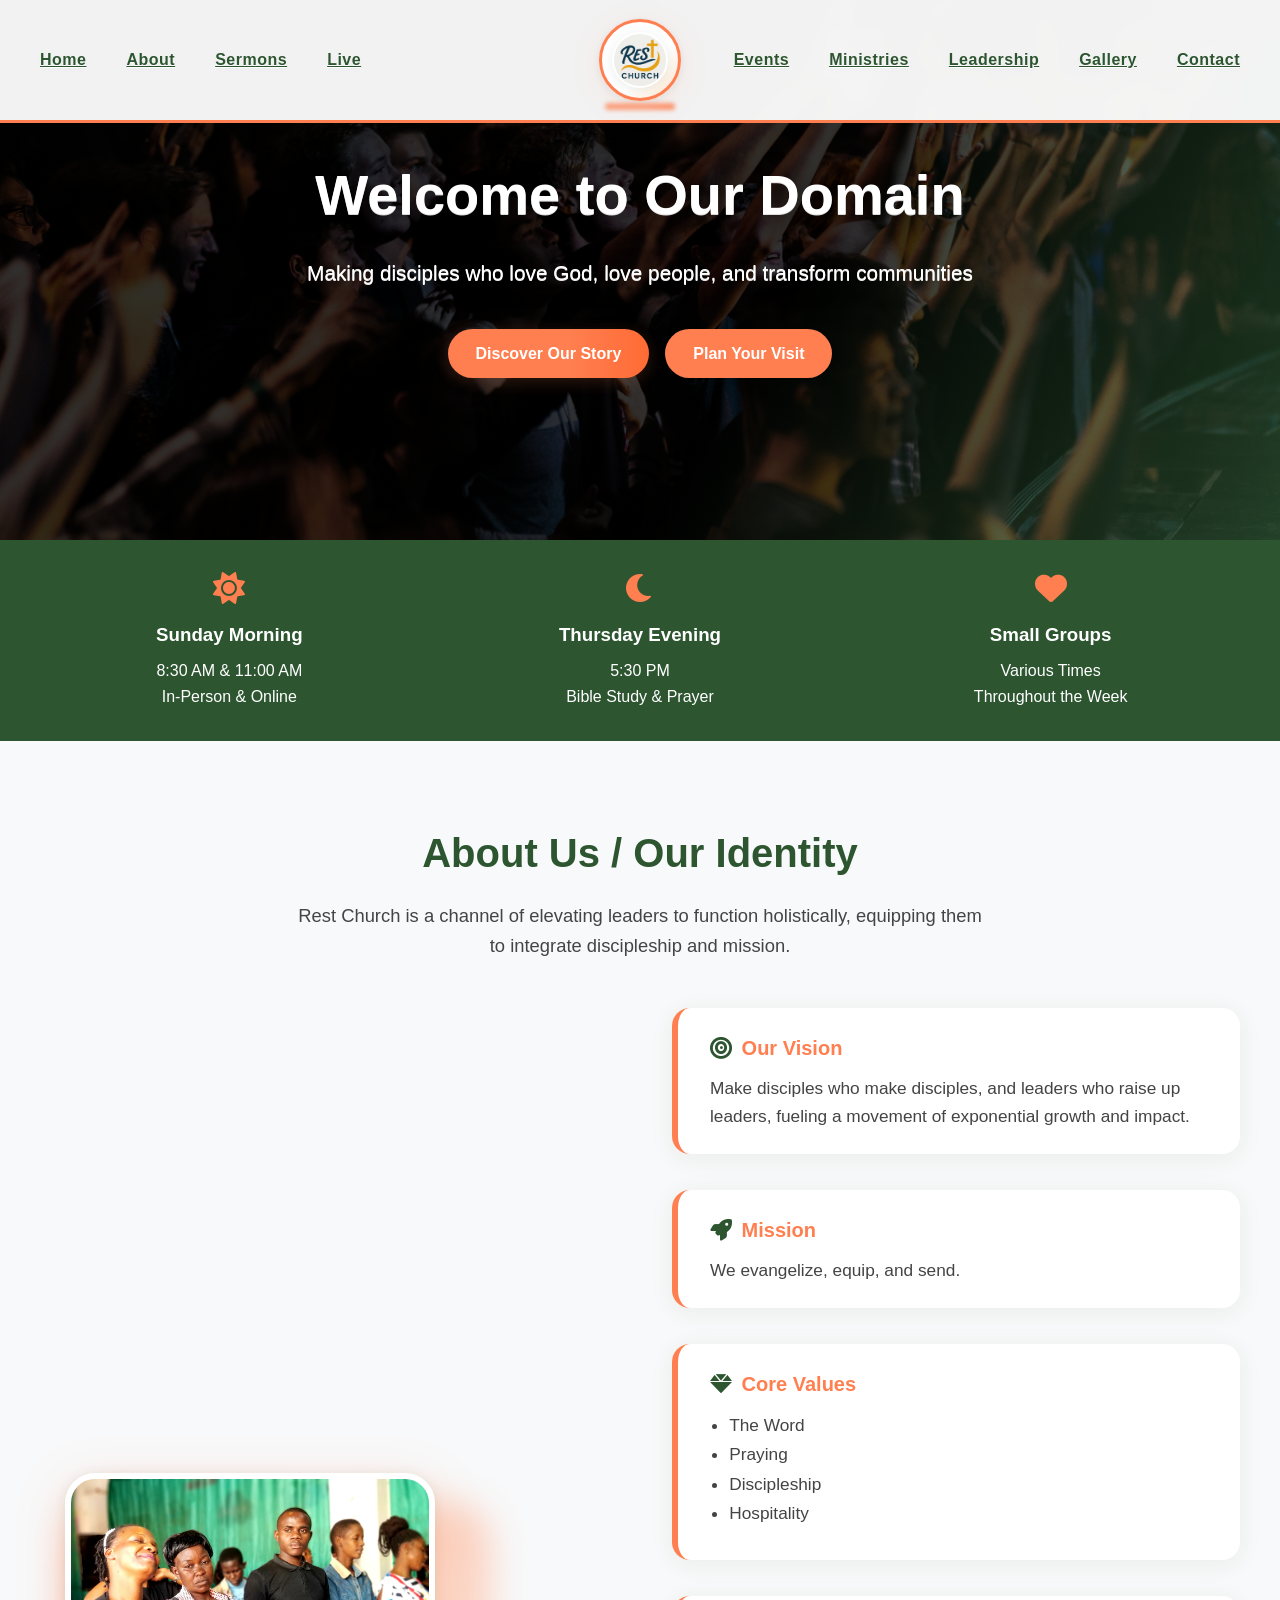
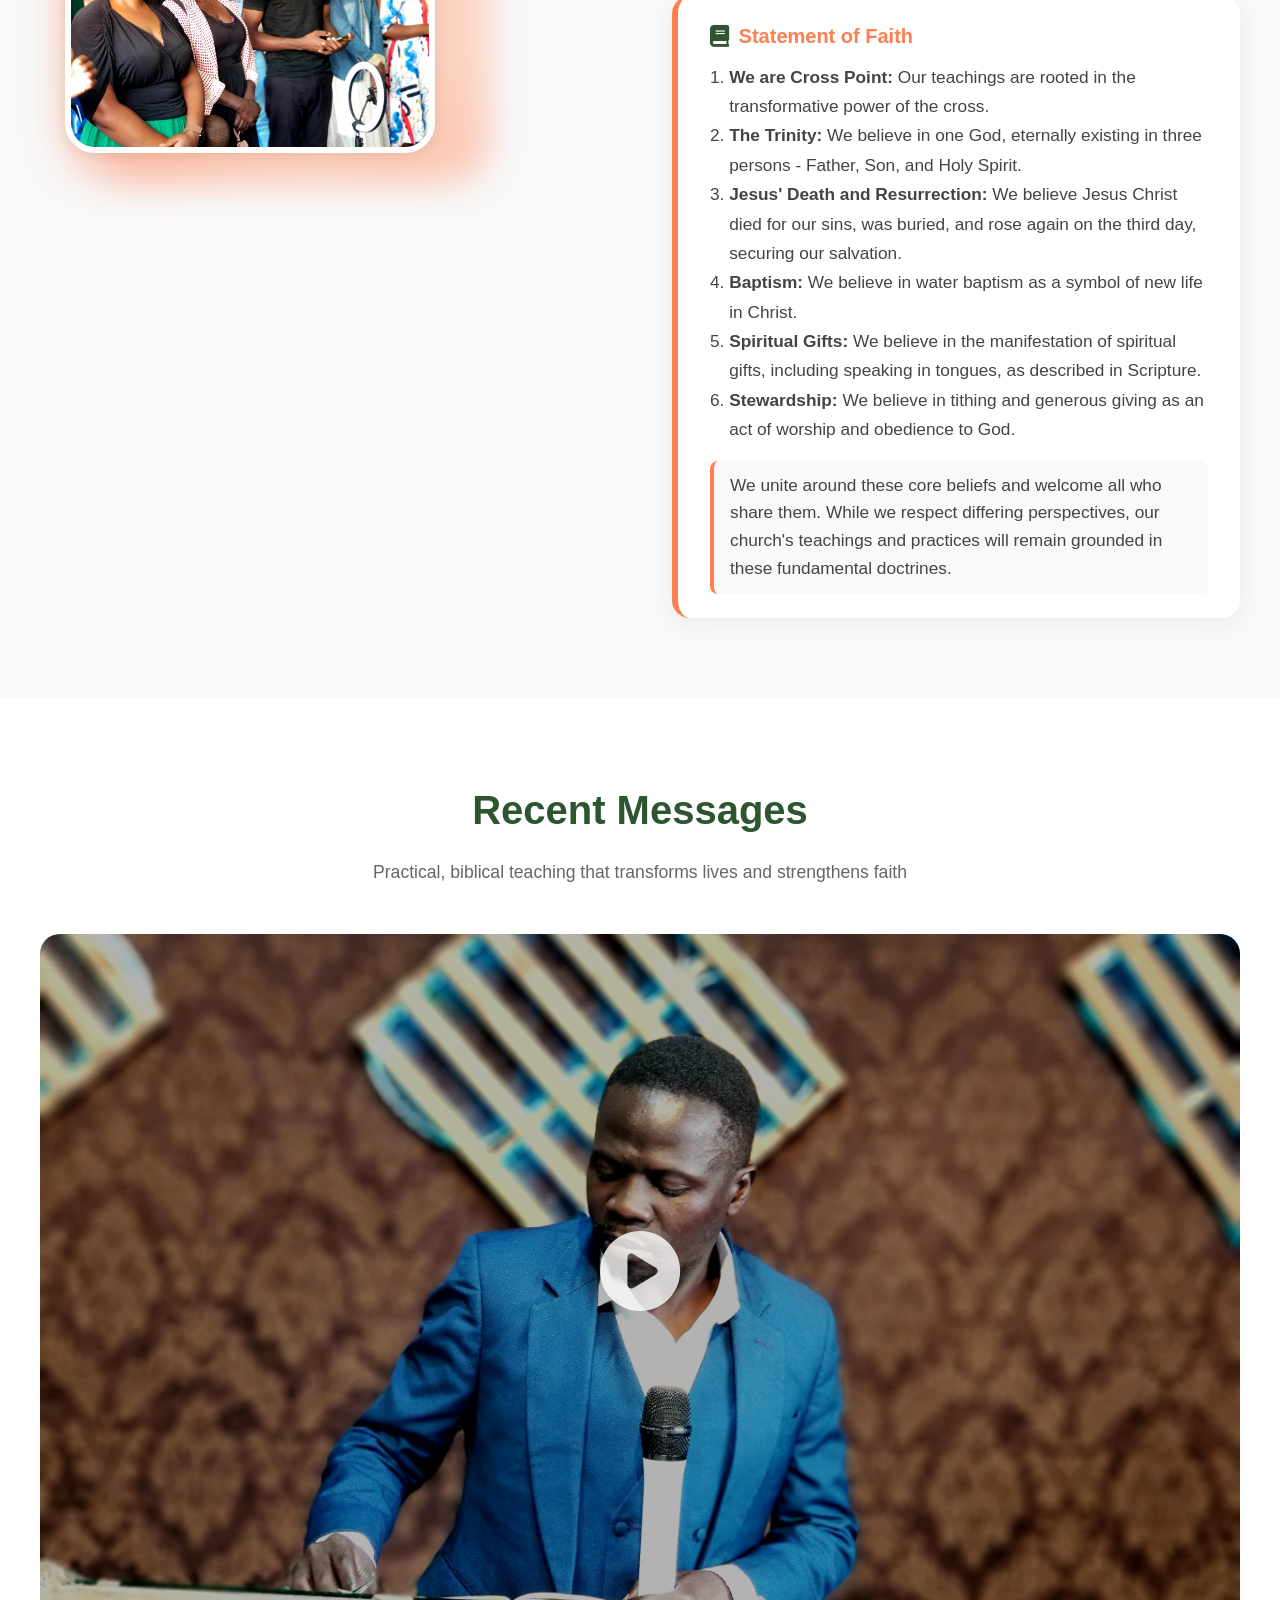
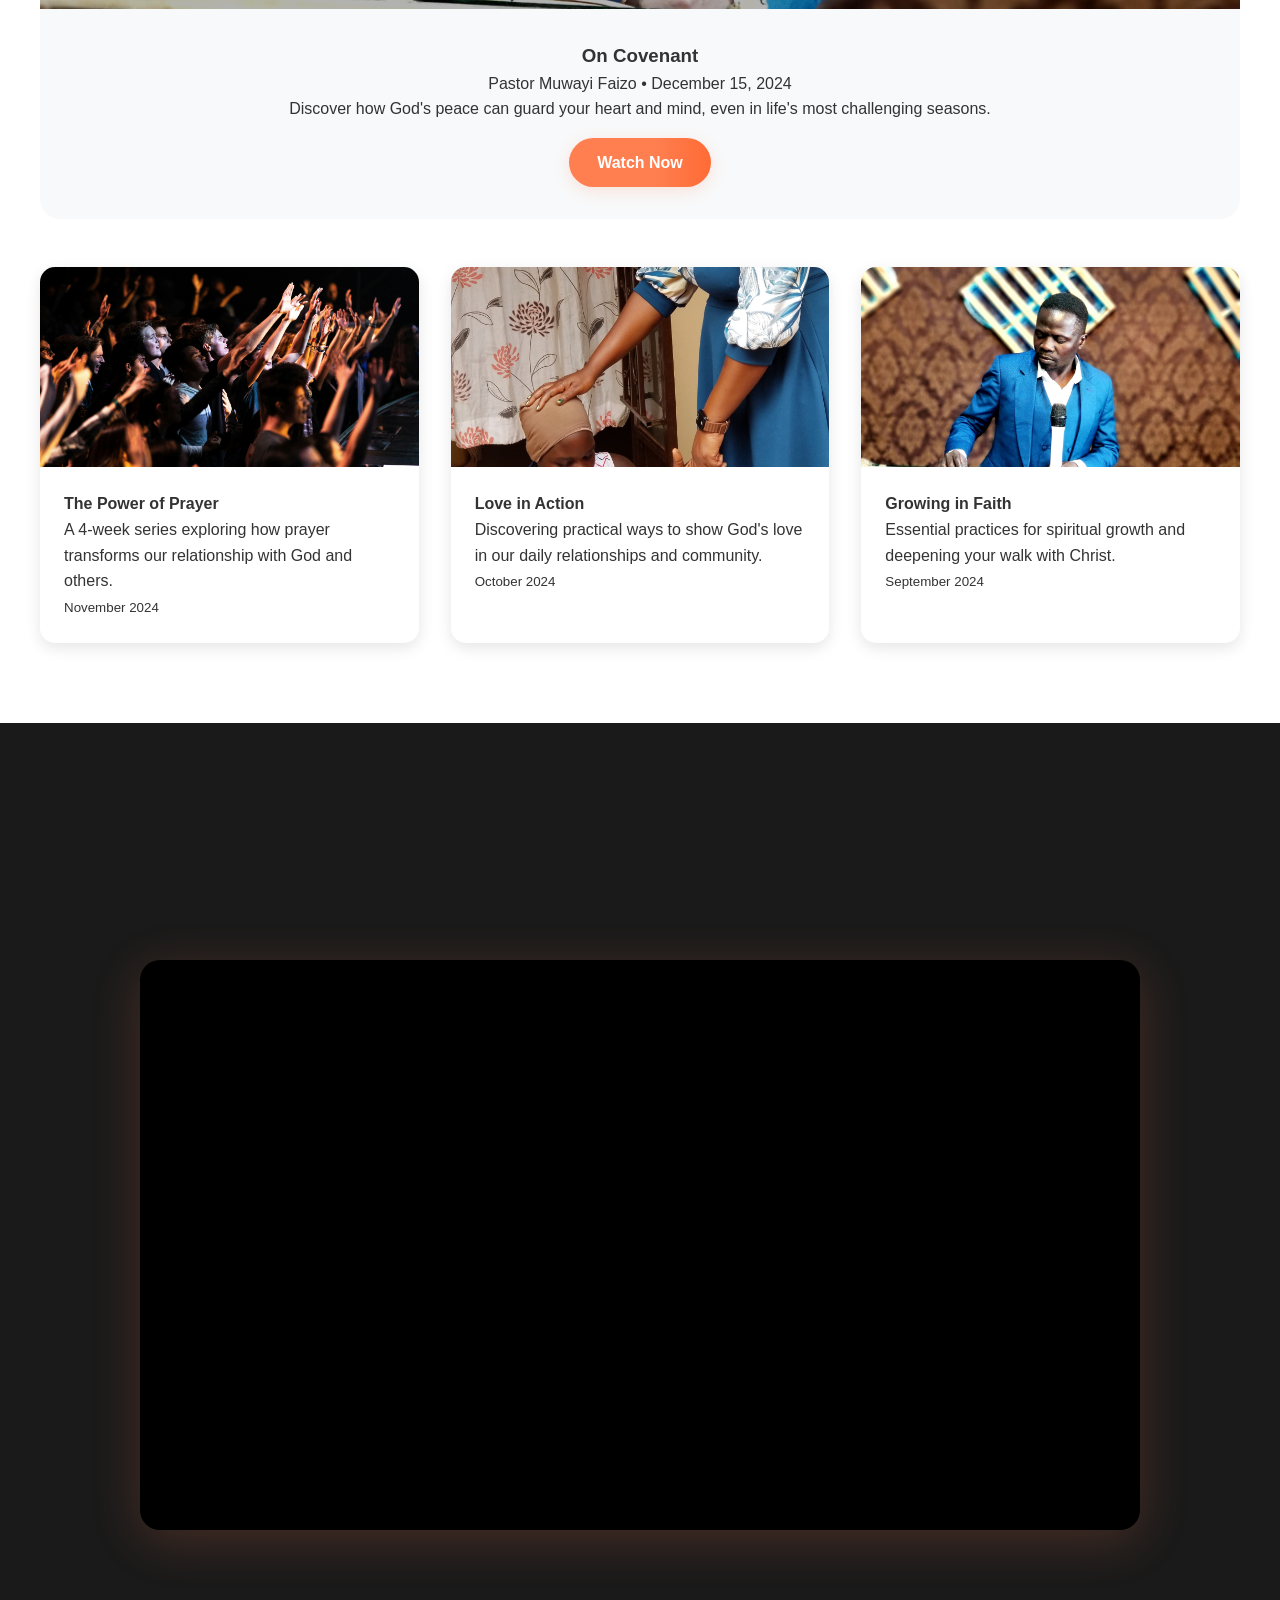
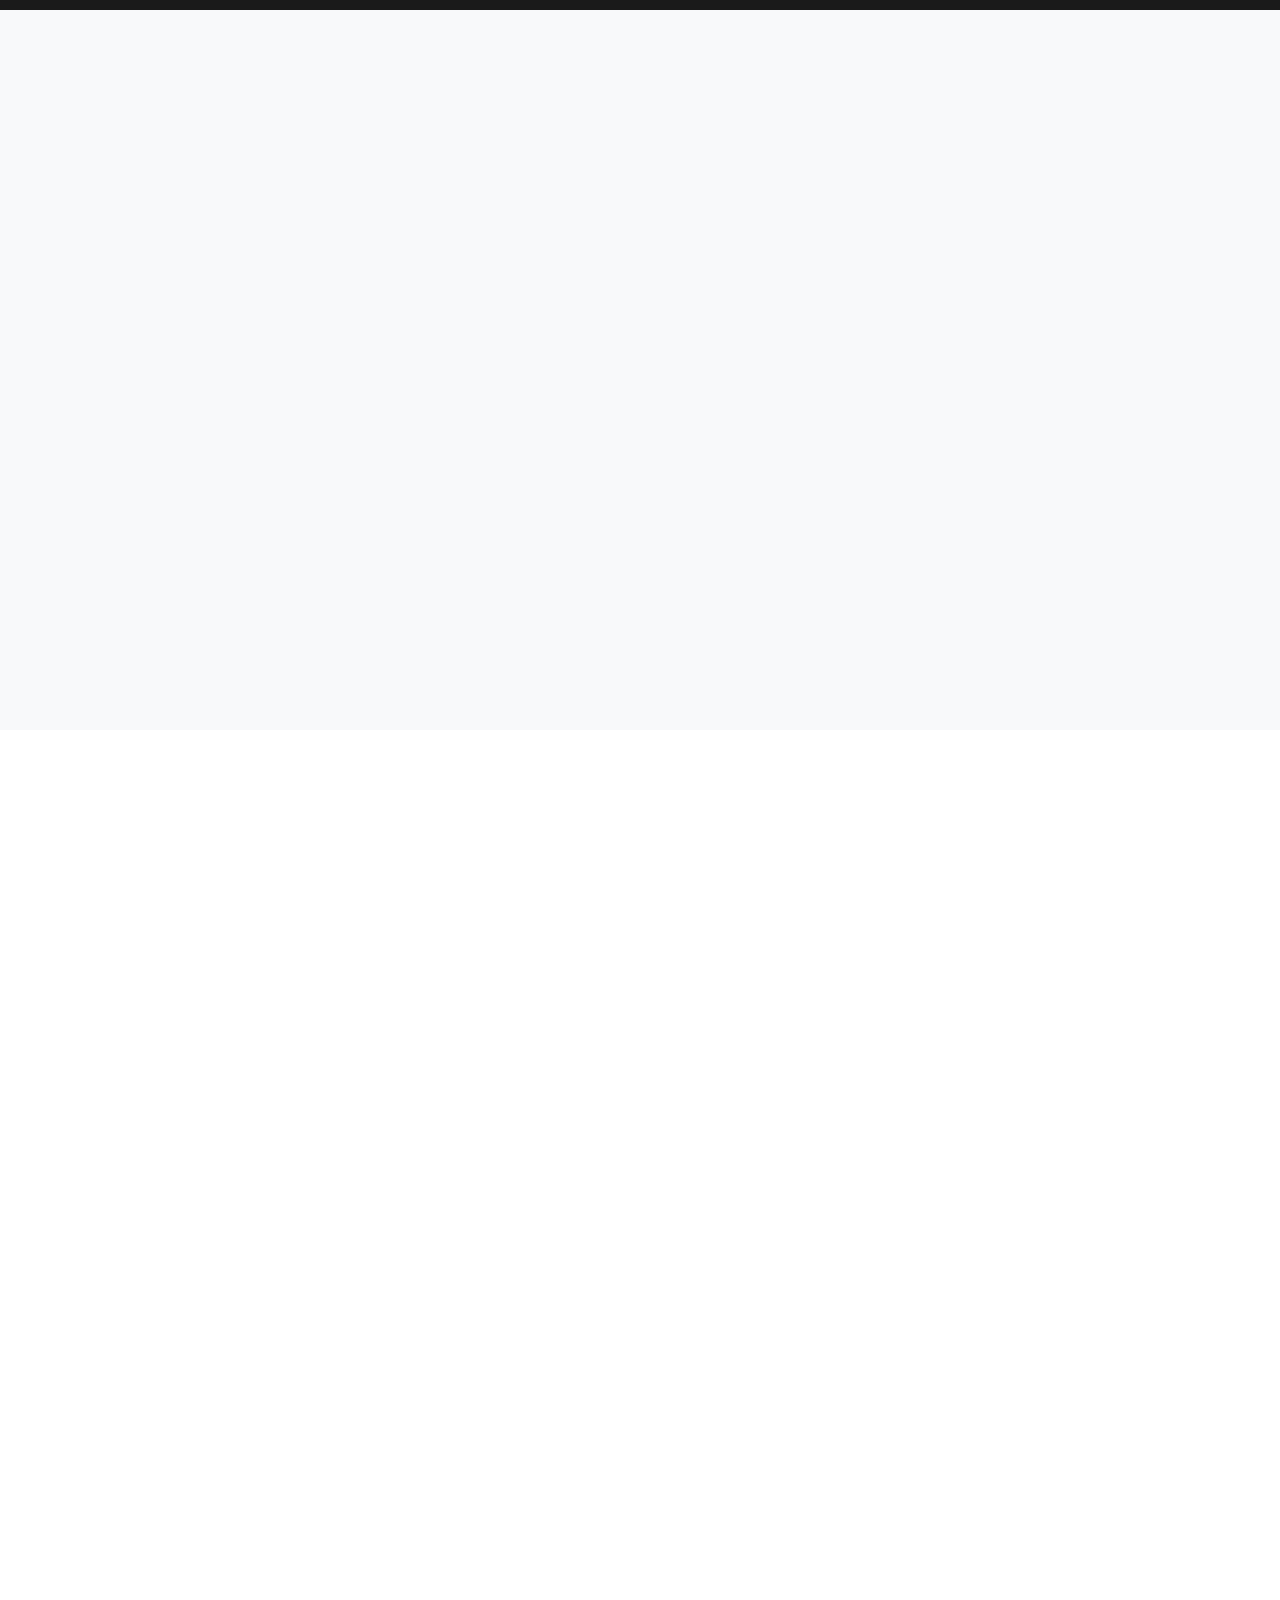
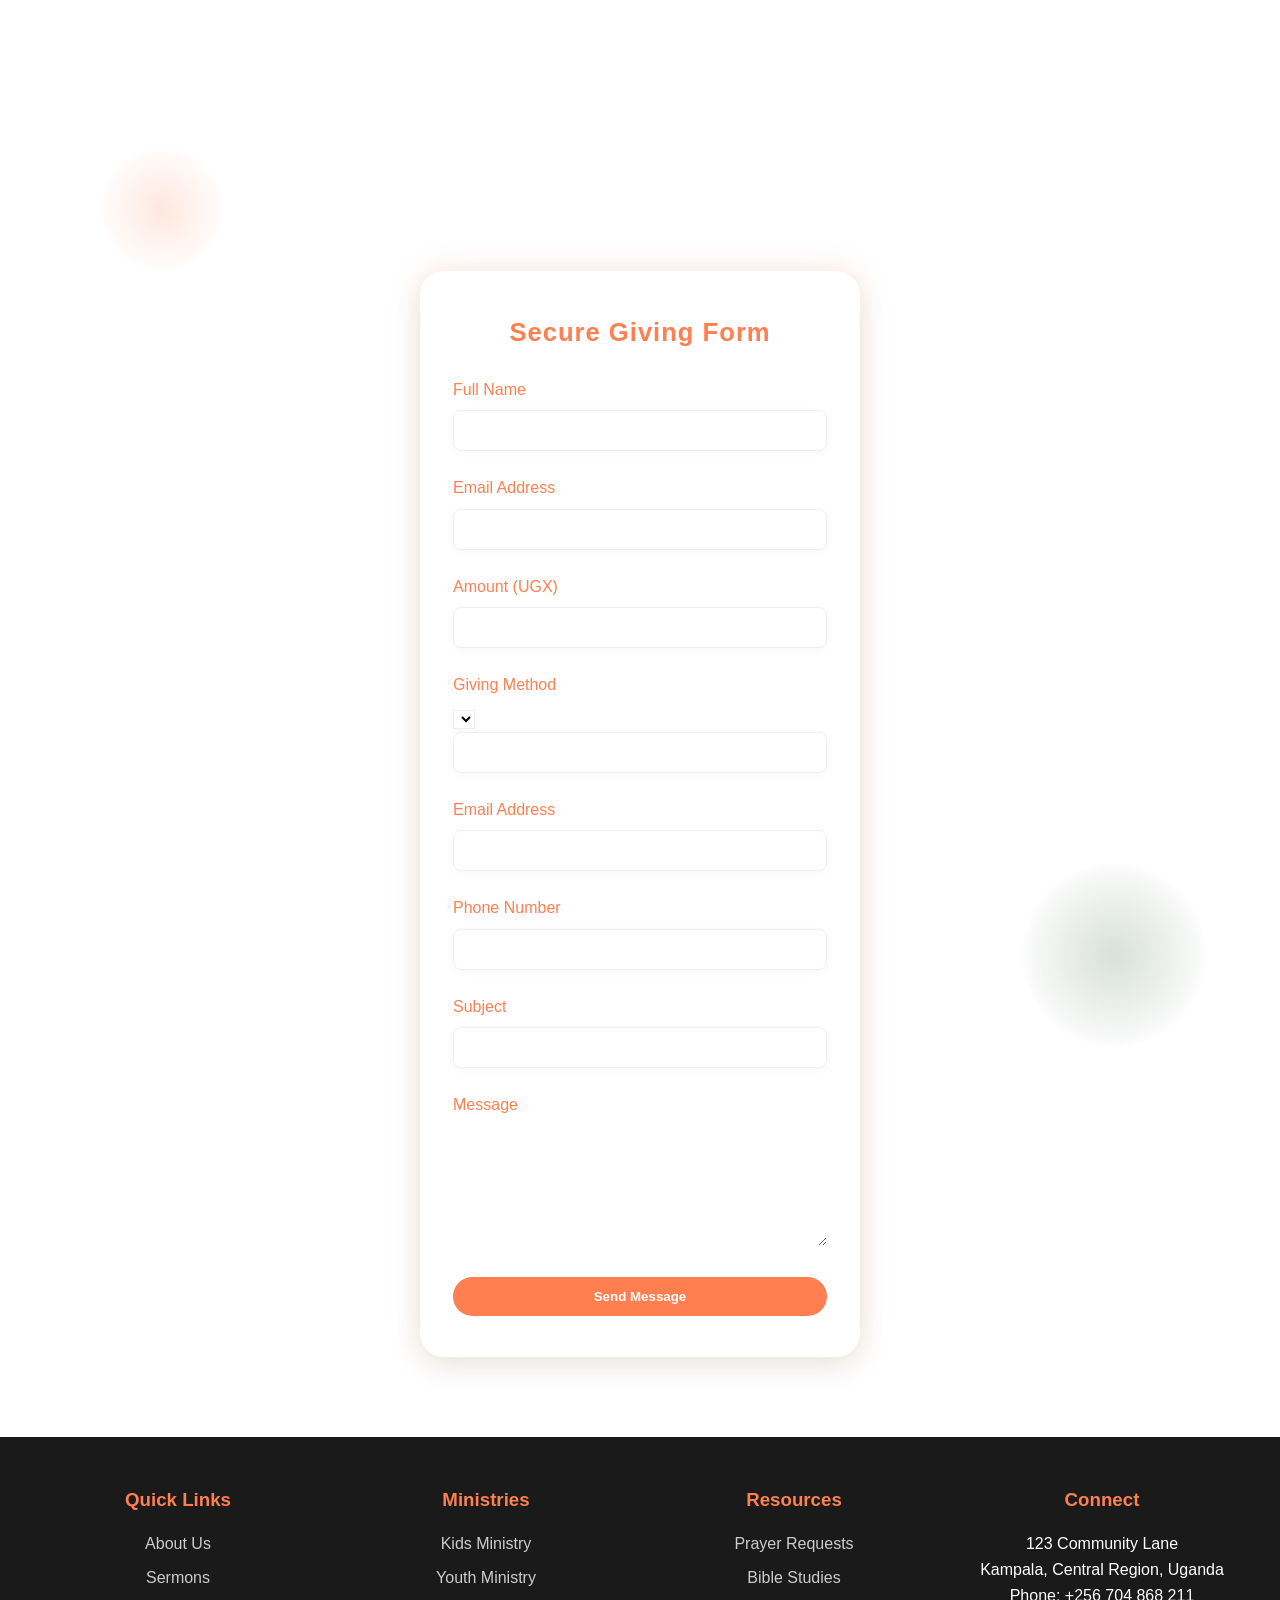
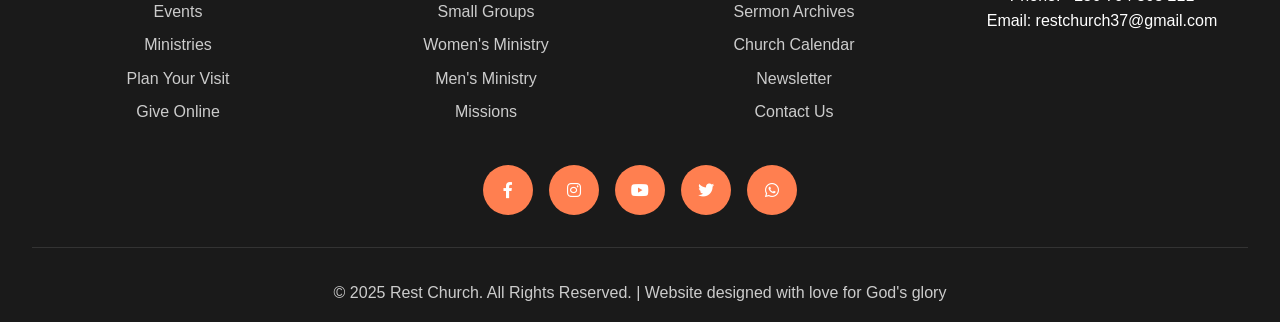
<file: index.html>
<!DOCTYPE html>
<html lang="en">
<head>
    <meta charset="UTF-8">
    <meta name="viewport" content="width=device-width, initial-scale=1.0">
    <title>Rest Church - Making Disciples Who Transform Communities</title>
    <link href="https://cdnjs.cloudflare.com/ajax/libs/font-awesome/6.0.0/css/all.min.css" rel="stylesheet">
    <style>
        * {
            margin: 0;
            padding: 0;
            box-sizing: border-box;
        }

        body {
            font-family: 'Segoe UI', Tahoma, Geneva, Verdana, sans-serif;
            line-height: 1.6;
            color: #333;
            overflow-x: hidden;
        }

/* --- HEADER ENHANCEMENTS: Spread Links & Modern Background --- */
header {
    background: linear-gradient(90deg, rgba(255,255,255,0.95) 60%, rgba(255,127,80,0.10) 100%);
    box-shadow: 0 4px 32px rgba(44,85,48,0.10);
    border-bottom: 3px solid #ff7f50;
    position: fixed;
    top: 0;
    width: 100%;
    z-index: 1000;
    transition: all 0.3s cubic-bezier(.77,0,.18,1);
    backdrop-filter: blur(10px);
}

.header-container {
    display: flex;
    align-items: center;
    justify-content: space-between; /* Spread navs to edges */
    max-width: 1300px;
    margin: 0 auto;
    padding: 1.2rem 2.5rem;
    position: relative;
}

.nav-left, .nav-right {
    flex: 1;
}

.nav-left ul {
    display: flex;
    justify-content: flex-start; /* Left align */
    gap: 2.5rem;
    list-style: none;
}

.nav-right ul {
    display: flex;
    justify-content: flex-end; /* Right align */
    gap: 2.5rem;
    list-style: none;
}

.nav-left ul li, .nav-right ul li {
    position: relative;
}

.nav-left ul li a, .nav-right ul li a {
    color: #2c5530;
    padding: 10px 0;
    transition: color 0.25s, background 0.25s, box-shadow 0.25s;
    border-radius: 8px;
    position: relative;
    background: none;
    font-weight: 600;
    letter-spacing: 0.5px;
    text-shadow: 0 1px 0 #fff, 0 2px 8px rgba(44,85,48,0.04);
    overflow: hidden;
}

.nav-left ul li a::after, .nav-right ul li a::after {
    content: '';
    display: block;
    position: absolute;
    left: 50%; bottom: 6px;
    width: 0;
    height: 3px;
    background: linear-gradient(90deg, #ff7f50 60%, #ff6b35 100%);
    border-radius: 2px;
    transition: width 0.3s cubic-bezier(.77,0,.18,1), left 0.3s cubic-bezier(.77,0,.18,1);
}

.nav-left ul li a:hover, .nav-right ul li a:hover {
    color: #fff;
    background: linear-gradient(90deg, #ff7f50 60%, #ff6b35 100%);
    box-shadow: 0 4px 16px rgba(255,127,80,0.13);
    text-shadow: 0 2px 8px rgba(44,85,48,0.10);
}

.nav-left ul li a:hover::after, .nav-right ul li a:hover::after {
    width: 80%;
    left: 10%;
}

.nav-left ul li a.active, .nav-right ul li a.active {
    color: #fff;
    background: linear-gradient(90deg, #ff7f50 60%, #ff6b35 100%);
    box-shadow: 0 2px 12px rgba(255,127,80,0.13);
    padding: 10px 22px;
    border-radius: 24px;
}

.logo {
    flex: 0 0 auto;
    display: flex;
    align-items: center;
    justify-content: center;
    margin: 0 2rem;
    z-index: 2;
    position: relative;
    background: linear-gradient(135deg, #fff 60%, #ffe5d0 100%);
    border-radius: 50%;
    box-shadow: 0 6px 32px rgba(255,127,80,0.10), 0 2px 8px rgba(44,85,48,0.08);
    padding: 10px;
    border: 3px solid #ff7f50;
    animation: logoPulse 3s infinite alternate;
}
@keyframes logoPulse {
    0% { box-shadow: 0 6px 32px rgba(255,127,80,0.10), 0 2px 8px rgba(44,85,48,0.08);}
    100% { box-shadow: 0 12px 48px rgba(255,127,80,0.18), 0 4px 16px rgba(44,85,48,0.13);}
}
.logo:hover {
    transform: scale(1.10) rotate(-2deg);
    box-shadow: 0 12px 48px rgba(255,127,80,0.18), 0 4px 16px rgba(44,85,48,0.13);
}
.logo-img-large {
    height: 70px;
    width: 70px;
    border-radius: 50%;
    object-fit: cover;
    border: 2px solid #fff;
    box-shadow: 0 2px 12px rgba(44,85,48,0.10);
    background: #fff;
    transition: box-shadow 0.3s;
    display: block;
}
.logo::after {
    content: '';
    position: absolute;
    bottom: -12px; left: 50%; transform: translateX(-50%);
    width: 70px; height: 7px;
    background: linear-gradient(90deg, #ff7f50 60%, #ff6b35 100%);
    border-radius: 4px;
    opacity: 0.7;
    filter: blur(2px);
}

.mobile-menu {
    display: none;
    background: none;
    border: none;
    font-size: 2.2rem;
    color: #ff7f50;
    cursor: pointer;
    margin-left: 1rem;
    transition: color 0.2s;
}
.mobile-menu:hover {
    color: #2c5530;
}

/* --- HEADER SHADOW ON SCROLL --- */
header.scrolled {
    box-shadow: 0 8px 40px rgba(44,85,48,0.18);
    background: linear-gradient(90deg, #fff 60%, #e9f5ee 100%);
}

/* --- GLOBAL MOBILE RESPONSIVENESS --- */
@media (max-width: 900px) {
    .about-content,
    .boom-about-layout {
        flex-direction: column !important;
        gap: 2rem !important;
        align-items: stretch !important;
        display: flex !important;
    }
    .about-image-boom,
    .about-details {
        max-width: 100% !important;
        min-width: 0 !important;
    }
    .about-image-boom img {
        max-width: 100% !important;
        border-radius: 18px !important;
    }
    .about-block {
        padding: 1.2rem 1rem !important;
    }
    .service-times-container,
    .sermon-series,
    .events-grid,
    .ministries-grid,
    .leadership-grid,
    .gallery-grid,
    .footer-content,
    .contact-content {
        grid-template-columns: 1fr !important;
        gap: 1.5rem !important;
        display: grid !important;
    }
}

@media (max-width: 600px) {
    .section {
        padding: 40px 0.5rem !important;
    }
    .section-title h2 {
        font-size: 1.5rem !important;
    }
    .section-title p {
        font-size: 1rem !important;
    }
    .gallery-item {
        height: 160px !important;
    }
    .give-form-wrapper {
        padding: 1.2rem 0.5rem !important;
        max-width: 98vw !important;
    }
    .leader-image img {
        height: 180px !important;
    }
    .footer-content {
        grid-template-columns: 1fr !important;
        gap: 1rem !important;
    }
    .footer-section {
        padding: 0.5rem 0 !important;
    }
    .hero {
        padding: 80px 0.5rem 60px !important;
        min-height: 40vh !important;
    }
    .hero h1 {
        font-size: 2rem !important;
    }
    .hero .subtitle {
        font-size: 1rem !important;
    }
    .cta-buttons {
        flex-direction: column !important;
        gap: 0.5rem !important;
    }
}

/* Fix for mobile nav menu */
@media (max-width: 768px) {
    .nav-left, .nav-right {
        display: none !important;
    }
    .mobile-menu {
        display: block !important;
    }
    .header-container {
        justify-content: space-between !important;
    }
    .logo {
        margin: 0 auto !important;
    }
    .mobile-nav-active .nav-left,
    .mobile-nav-active .nav-right {
        display: flex !important;
        position: fixed !important;
        top: 0;
        left: 0;
        flex-direction: column !important;
        width: 100vw !important;
        height: 100vh !important;
        background: linear-gradient(120deg, #2c5530 80%, #ff7f50 100%) !important;
        align-items: center !important;
        justify-content: center !important;
        z-index: 1001 !important;
        animation: mobileMenuFadeIn 0.5s;
    }
    .mobile-nav-active .nav-left ul,
    .mobile-nav-active .nav-right ul {
        flex-direction: column !important;
        gap: 2.2rem !important;
        align-items: center !important;
        justify-content: center !important;
        font-size: 1.3rem !important;
    }
}
        /* --- ABOUT US BOOM LAYOUT --- */
.boom-about-layout {
    display: flex;
    gap: 4rem;
    align-items: flex-start;
    justify-content: center;
    flex-wrap: wrap;
}

.about-image-boom {
    position: relative;
    flex: 1 1 340px;
    min-width: 280px;
    max-width: 420px;
    display: flex;
    align-items: center;
    justify-content: center;
    z-index: 2;
}
.about-image-boom img {
    width: 100%;
    max-width: 370px;
    border-radius: 30px;
    box-shadow: 0 12px 48px 0 rgba(255,127,80,0.25), 0 2px 12px rgba(44,85,48,0.10);
    border: 6px solid #fff;
    position: relative;
    z-index: 2;
    transition: transform 0.5s cubic-bezier(.77,0,.18,1), box-shadow 0.5s;
    background: #fff;
}
.about-image-boom img:hover {
    transform: scale(1.07) rotate(-2deg);
    box-shadow: 0 24px 64px 0 rgba(255,127,80,0.35), 0 8px 32px rgba(44,85,48,0.18);
}
.about-img-bg {
    content: '';
    position: absolute;
    top: 30px; left: 30px; right: -30px; bottom: -30px;
    background: radial-gradient(circle at 60% 40%, #ffecd2 0%, #ff7f50 80%, transparent 100%);
    border-radius: 40px;
    z-index: 1;
    filter: blur(18px);
    opacity: 0.45;
    pointer-events: none;
    animation: aboutBoomGlow 4s ease-in-out infinite alternate;
}
@keyframes aboutBoomGlow {
    0% { opacity: 0.35; filter: blur(18px);}
    100% { opacity: 0.6; filter: blur(28px);}
}

.about-details {
    flex: 2 1 400px;
    min-width: 320px;
    display: flex;
    flex-direction: column;
    gap: 2.2rem;
}

.about-block {
    background: #fff;
    border-radius: 18px;
    box-shadow: 0 4px 24px rgba(44,85,48,0.07);
    padding: 1.5rem 2rem;
    margin-bottom: 0;
    transition: box-shadow 0.3s;
    border-left: 6px solid #ff7f50;
}
.about-block h3 {
    color: #ff7f50;
    margin-bottom: 0.7rem;
    font-size: 1.25rem;
    display: flex;
    align-items: center;
    gap: 0.6rem;
}
.about-block i {
    color: #2c5530;
    font-size: 1.1em;
}
.about-block ul, .about-block ol {
    margin: 0 0 0.5rem 1.2rem;
    color: #333;
    font-size: 1.08rem;
    line-height: 1.7;
}
.about-block p, .about-block li {
    color: #444;
    font-size: 1.08rem;
}
.about-faith-note {
    margin-top: 1rem;
    color: #555;
    font-size: 1.02rem;
    background: #f8f9fa;
    border-left: 4px solid #ff7f50;
    padding: 0.7rem 1rem;
    border-radius: 8px;
}

        /* Hero Section */
        .hero {
            position: relative;
            color: white;
            text-align: center;
            padding: 150px 2rem 100px;
            overflow: hidden;
            background-size: cover;
            background-position: center;
            background-repeat: no-repeat;
            background-color: #111;
            transition: background-image 1s cubic-bezier(.77,0,.18,1), filter 1s, opacity 1s;
            opacity: 1;
            min-height: 60vh;
        }

        .hero::before {
            content: '';
            position: absolute;
            top: 0; left: 0; right: 0; bottom: 0;
            background: linear-gradient(120deg, rgba(0,0,0,0.85) 60%, rgba(44,85,48,0.7) 100%);
            z-index: 1;
            pointer-events: none;
            animation: heroGradientDark 8s ease-in-out infinite alternate;
            opacity: 0.95;
        }

        @keyframes heroGradientDark {
            0% { background: linear-gradient(120deg, rgba(0,0,0,0.85) 60%, rgba(44,85,48,0.7) 100%);}
            100% { background: linear-gradient(240deg, rgba(44,85,48,0.7) 0%, rgba(0,0,0,0.85) 100%);}
        }

        .hero-content {
            position: relative;
            z-index: 2;
        }

        .hero h1 {
            font-size: 3.5rem;
            margin-bottom: 1rem;
            animation: fadeInUp 1s ease;
            text-shadow: 0 4px 24px rgba(0,0,0,0.5), 0 1px 0 #fff;
        }

        .hero .subtitle {
            font-size: 1.3rem;
            margin-bottom: 2rem;
            opacity: 0.9;
            animation: fadeInUp 1s ease 0.2s both;
            text-shadow: 0 4px 24px rgba(0,0,0,0.5), 0 1px 0 #fff;
        }

        .cta-buttons {
            display: flex;
            gap: 1rem;
            justify-content: center;
            flex-wrap: wrap;
            animation: fadeInUp 1s ease 0.4s both;
        }

        .cta-button {
            display: inline-block;
            padding: 12px 28px;
            border-radius: 50px;
            background: #ff7f50;
            color: #fff;
            font-weight: 600;
            text-decoration: none;
            transition: background 0.3s, transform 0.2s;
            border: none;
            margin-top: 0.5rem;
        }

        .cta-button:hover, .cta-primary:hover {
            background: #ff6b35;
            color: #fff;
            transform: translateY(-2px) scale(1.03);
        }

        .cta-primary {
            background: linear-gradient(90deg, #ff7f50 60%, #ff6b35 100%);
        }

        /* Service Times Banner */
        .service-times {
            background: #2c5530;
            color: white;
            padding: 2rem;
            text-align: center;
        }

        .service-times-container {
            max-width: 1200px;
            margin: 0 auto;
            display: grid;
            grid-template-columns: repeat(auto-fit, minmax(250px, 1fr));
            gap: 2rem;
        }

        .service-time {
            text-align: center;
        }

        .service-time i {
            font-size: 2rem;
            color: #ff7f50;
            margin-bottom: 1rem;
        }

        .service-time h3 {
            margin-bottom: 0.5rem;
        }

        /* Main Content */
        main {
            padding-top: 0;
        }

        .section {
            padding: 80px 2rem;
        }

        .container {
            max-width: 1200px;
            margin: 0 auto;
        }

        .section-title {
            text-align: center;
            margin-bottom: 3rem;
        }

        .section-title h2 {
            font-size: 2.5rem;
            color: #2c5530;
            margin-bottom: 1rem;
        }

        .section-title p {
            font-size: 1.1rem;
            color: #666;
            max-width: 600px;
            margin: 0 auto;
        }

        /* About Section */
        .about {
            background: #f8f9fa;
        }

        .about-content {
            display: grid;
            grid-template-columns: 1fr 1fr;
            gap: 4rem;
            align-items: center;
        }

        .about-text p {
            margin-bottom: 1.5rem;
            color: #666;
            line-height: 1.8;
        }

        .about-image {
            border-radius: 20px;
            height: 400px;
            overflow: hidden;
        }
        .about-image img {
            width: 100%;
            height: 100%;
            object-fit: cover;
        }

        /* Values Section */
        .values-grid {
            display: grid;
            grid-template-columns: repeat(auto-fit, minmax(300px, 1fr));
            gap: 2rem;
            margin-top: 3rem;
        }

        .value-card {
            background: white;
            padding: 2rem;
            border-radius: 15px;
            text-align: center;
            box-shadow: 0 10px 30px rgba(0,0,0,0.1);
            transition: transform 0.3s ease;
        }

        .value-card:hover {
            transform: translateY(-10px);
        }

        .value-card i {
            font-size: 3rem;
            color: #ff7f50;
            margin-bottom: 1rem;
        }

        .value-card h3 {
            color: #2c5530;
            margin-bottom: 1rem;
        }

        /* Sermon Section */
        .sermons {
            background: white;
        }

        .sermon-featured {
            background: #f8f9fa;
            border-radius: 20px;
            overflow: hidden;
            margin-bottom: 3rem;
        }

        .sermon-video {
            aspect-ratio: 16/9;
            background: #000;
            display: flex;
            align-items: center;
            justify-content: center;
            color: white;
            font-size: 2rem;
        }

        .sermon-video-link {
            display: block;
            position: relative;
        }

        .play-icon-overlay {
            position: absolute;
            top: 0;
            left: 0;
            right: 0;
            bottom: 0;
            display: flex;
            align-items: center;
            justify-content: center;
            background: rgba(0,0,0,0.3);
            transition: background 0.3s ease;
        }

        .sermon-video-link:hover .play-icon-overlay {
            background: rgba(0,0,0,0.5);
        }

        .sermon-info {
            padding: 2rem;
            text-align: center;
        }

        .sermon-series {
            display: grid;
            grid-template-columns: repeat(auto-fit, minmax(250px, 1fr));
            gap: 2rem;
        }

        .sermon-card {
            background: white;
            border-radius: 15px;
            overflow: hidden;
            box-shadow: 0 5px 15px rgba(0,0,0,0.1);
            transition: transform 0.3s ease;
        }

        .sermon-card:hover {
            transform: translateY(-5px);
        }

        .sermon-card-image {
            height: 200px;
            background: linear-gradient(45deg, #667eea, #764ba2);
            display: flex;
            align-items: center;
            justify-content: center;
            color: white;
            font-size: 2rem;
        }

        .sermon-card-content {
            padding: 1.5rem;
        }

        /* Events Section */
        .events {
            background: #f8f9fa;
        }

        .events-grid {
            display: grid;
            grid-template-columns: repeat(auto-fit, minmax(350px, 1fr));
            gap: 2rem;
        }

        .event-card {
            background: white;
            border-radius: 15px;
            overflow: hidden;
            box-shadow: 0 5px 15px rgba(0,0,0,0.1);
            transition: transform 0.3s ease;
        }

        .event-card:hover {
            transform: translateY(-5px);
        }

        .event-date {
            background: #ff7f50;
            color: white;
            padding: 1rem;
            text-align: center;
            font-weight: bold;
        }

        .event-content {
            padding: 2rem;
        }

        .event-content h3 {
            color: #2c5530;
            margin-bottom: 1rem;
        }

        .event-meta {
            display: flex;
            flex-direction: column;
            gap: 0.5rem;
            margin-top: 1rem;
            color: #666;
        }

        .event-meta span {
            display: flex;
            align-items: center;
            gap: 0.5rem;
        }

        /* Ministries Section */
        .ministries {
            background: white;
        }

        .ministries-grid {
            display: grid;
            grid-template-columns: repeat(auto-fit, minmax(250px, 1fr));
            gap: 2rem;
        }

        .ministry-card {
            text-align: center;
            padding: 2rem;
            border-radius: 15px;
            background: #f8f9fa;
            transition: transform 0.35s cubic-bezier(.77,0,.18,1), box-shadow 0.3s;
            box-shadow: 0 2px 12px rgba(44,85,48,0.06);
            will-change: transform;
            animation: ministryZoom 2.2s ease-in-out infinite alternate;
        }

        @keyframes ministryZoom {
            0% {
                transform: scale(1);
                box-shadow: 0 2px 12px rgba(44,85,48,0.06);
            }
            50% {
                transform: scale(1.08) rotate(-2deg);
                box-shadow: 0 10px 30px rgba(0,0,0,0.13), 0 2px 12px rgba(44,85,48,0.08);
            }
            100% {
                transform: scale(1);
                box-shadow: 0 2px 12px rgba(44,85,48,0.06);
            }
        }

        .ministry-card:hover {
            background: white;
            box-shadow: 0 10px 30px rgba(0,0,0,0.13), 0 2px 12px rgba(44,85,48,0.08);
            transform: scale(1.07) rotate(-2deg);
            z-index: 2;
        }

        .ministry-card:active {
            transform: scale(0.97) rotate(0deg);
        }

        /* Contact Section */
        .contact {
            background: #2c5530;
            color: white;
        }

        .contact-content {
            display: grid;
            grid-template-columns: 1fr 1fr;
            gap: 4rem;
        }

        .contact-info h3 {
            color: #ff7f50;
            margin-bottom: 2rem;
        }

        .contact-item {
            display: flex;
            align-items: center;
            gap: 1rem;
            margin-bottom: 1.5rem;
        }

        .contact-item i {
            color: #ff7f50;
            font-size: 1.2rem;
            width: 20px;
        }

        .contact-form {
            background: rgba(255,255,255,0.1);
            padding: 2rem;
            border-radius: 15px;
            backdrop-filter: blur(10px);
        }

        .form-group {
            margin-bottom: 1.5rem;
        }

        .form-group label {
            display: block;
            margin-bottom: 0.5rem;
            color: #ff7f50;
        }

        .form-group input,
        .form-group textarea {
            width: 100%;
            padding: 12px;
            border: none;
            border-radius: 8px;
            background: rgba(255,255,255,0.9);
            font-family: inherit;
        }

        .form-group textarea {
            height: 120px;
            resize: vertical;
        }

        .submit-btn {
            background: #ff7f50;
            color: white;
            padding: 12px 30px;
            border: none;
            border-radius: 50px;
            cursor: pointer;
            font-weight: 600;
            transition: background 0.3s ease;
            width: 100%;
        }

        .submit-btn:hover {
            background: #ff6b35;
        }

        /* Footer */
        footer {
            background: #1a1a1a;
            color: white;
            padding: 3rem 2rem 1rem;
            text-align: center;
        }

        .footer-content {
            max-width: 1200px;
            margin: 0 auto;
            display: grid;
            grid-template-columns: repeat(auto-fit, minmax(250px, 1fr));
            gap: 2rem;
            margin-bottom: 2rem;
        }

        .footer-section h3 {
            color: #ff7f50;
            margin-bottom: 1rem;
        }

        .footer-section a {
            color: #ccc;
            text-decoration: none;
            display: block;
            margin-bottom: 0.5rem;
            transition: color 0.3s ease;
        }

        .footer-section a:hover {
            color: #ff7f50;
        }

        .social-links {
            display: flex;
            justify-content: center;
            gap: 1rem;
            margin: 2rem 0;
        }

        .social-links a {
            display: flex;
            align-items: center;
            justify-content: center;
            width: 50px;
            height: 50px;
            background: #ff7f50;
            color: white;
            border-radius: 50%;
            text-decoration: none;
            transition: all 0.3s ease;
        }

        .social-links a:hover {
            background: #ff6b35;
            transform: translateY(-3px);
        }

        .footer-bottom {
            border-top: 1px solid #333;
            padding-top: 2rem;
            color: #ccc;
        }

        /* Animations */
        @keyframes fadeInUp {
            from {
                opacity: 0;
                transform: translateY(30px);
            }
            to {
                opacity: 1;
                transform: translateY(0);
            }
        }

        /* Responsive Design */
        @media (max-width: 900px) {
            .header-container {
                padding: 1rem;
            }
            .nav-left ul, .nav-right ul {
                gap: 1rem;
            }
            .logo {
                margin: 0 1rem;
            }
        }
        @media (max-width: 768px) {
            .nav-left, .nav-right {
                display: none;
            }
            .mobile-menu {
                display: block;
                z-index: 1002;
            }
            .header-container {
                justify-content: space-between;
            }
            .logo {
                margin: 0 auto;
            }
            .mobile-nav-active .nav-left,
            .mobile-nav-active .nav-right {
                display: flex !important;
                position: fixed;
                top: 0;
                left: 0;
                flex-direction: column;
                width: 100vw;
                height: 100vh;
                background: linear-gradient(120deg, #2c5530 80%, #ff7f50 100%);
                align-items: center;
                justify-content: center;
                z-index: 1001;
                animation: mobileMenuFadeIn 0.5s;
            }
            .mobile-nav-active .nav-left ul,
            .mobile-nav-active .nav-right ul {
                flex-direction: column;
                gap: 2.2rem;
                align-items: center;
                justify-content: center;
            }
        }

        /* Scroll animations */
        .fade-in {
            opacity: 0;
            transform: translateY(30px);
            transition: all 0.6s ease;
        }

        .fade-in.visible {
            opacity: 1;
            transform: translateY(0);
        }

        /* Live Stream Banner */
        .live-banner {
            background: linear-gradient(90deg, #ff4757, #ff6b35);
            color: white;
            padding: 1rem;
            text-align: center;
            position: relative;
            overflow: hidden;
        }

        .live-banner::before {
            content: '';
            position: absolute;
            top: 0;
            left: -100%;
            width: 100%;
            height: 100%;
            background: linear-gradient(90deg, transparent, rgba(255,255,255,0.2), transparent);
            animation: shimmer 2s infinite;
        }

        @keyframes shimmer {
            0% { left: -100%; }
            100% { left: 100%; }
        }

        .live-dot {
            display: inline-block;
            width: 10px;
            height: 10px;
            border-radius: 50%;
            margin-right: 10px;
            animation: pulse 1s infinite;
        }

        @keyframes pulse {
            0%, 100% { opacity: 1; }
            50% { opacity: 0.5; }
        }

        /* Leadership Section */
        .leadership-grid {
            display: grid;
            grid-template-columns: repeat(auto-fit, minmax(350px, 1fr));
            gap: 3rem;
            align-items: start;
        }

        .leader-card {
            background: white;
            border-radius: 20px;
            box-shadow: 0 10px 40px rgba(0,0,0,0.1);
            overflow: hidden;
            transition: transform 0.3s ease;
        }

        .leader-card:hover {
            transform: translateY(-10px);
        }

        .leader-image img {
            width: 100%;
            height: 350px;
            object-fit: cover;
        }

        .leader-info {
            padding: 2rem;
        }

        .leader-info h3 {
            color: #2c5530;
            margin-bottom: 0.5rem;
            font-size: 1.8rem;
        }

        .leader-title {
            color: #ff7f50;
            font-weight: bold;
            margin-bottom: 1rem;
        }

        /* Gallery Section */
        .gallery-grid {
            display: grid;
            grid-template-columns: repeat(auto-fit, minmax(280px, 1fr));
            gap: 1.5rem;
        }

        .gallery-item {
            border-radius: 15px;
            overflow: hidden;
            box-shadow: 0 5px 20px rgba(0,0,0,0.1);
            position: relative;
            height: 250px;
        }

        .gallery-item img {
            width: 100%;
            height: 100%;
            object-fit: cover;
            transition: transform 0.4s ease;
        }

        .gallery-item:hover img {
            transform: scale(1.1);
        }

        /* Live Section */
        .live-section {
            background: #1a1a1a;
            color: white;
        }

        .live-container {
            max-width: 1000px;
            margin: 0 auto;
            text-align: center;
        }

        #live-player-container {
            background: #000;
            border-radius: 20px;
            overflow: hidden;
            margin-top: 2rem;
            box-shadow: 0 10px 50px rgba(255, 127, 80, 0.2);
        }

        #live-player {
            aspect-ratio: 16/9;
            width: 100%;
            border: none;
        }

        .logo-img-large {
            height: 56px;
            width: auto;
            max-height: 64px;
            display: block;
            /* Make it visually prominent like the previous text */
        }
        @media (max-width: 768px) {
            .logo-img-large {
                height: 44px;
                max-height: 48px;
            }
        }
        .give-section {
    position: relative;
    min-height: 700px;
    background: linear-gradient(135deg, #667eea 0%, #764ba2 60%, #ff7f50 100%);
    background-blend-mode: overlay;
    color: white;
    overflow: hidden;
    z-index: 1;
}
.give-bg-shapes {
    position: absolute;
    top: 0; left: 0; width: 100%; height: 100%;
    z-index: 1;
    pointer-events: none;
}
.shape {
    position: absolute;
    border-radius: 50%;
    opacity: 0.18;
    filter: blur(2px);
    animation: float 8s ease-in-out infinite alternate;
}
.shape1 {
    width: 120px; height: 120px;
    background: radial-gradient(circle, #ff7f50 0%, #ff7f5000 80%);
    top: 10%; left: 8%;
    animation-delay: 0s;
}
.shape2 {
    width: 180px; height: 180px;
    background: radial-gradient(circle, #2c5530 0%, #2c553000 80%);
    top: 60%; left: 80%;
    animation-delay: 2s;
}
.shape3 {
    width: 90px; height: 90px;
    background: radial-gradient(circle, #fff 0%, #fff0 80%);
    top: 75%; left: 20%;
    animation-delay: 4s;
}
@keyframes float {
    0% { transform: translateY(0) scale(1);}
    100% { transform: translateY(-30px) scale(1.1);}
}
.give-form-wrapper {
    position: relative;
    z-index: 2;
    background: rgba(255,255,255,0.13);
    box-shadow: 0 8px 32px rgba(44,85,48,0.15), 0 0 0 8px rgba(255,127,80,0.08);
    border: 1.5px solid rgba(255,255,255,0.18);
    backdrop-filter: blur(12px);
    padding: 2.5rem 2rem;
    border-radius: 24px;
    max-width: 440px;
    margin: 0 auto;
    transition: box-shadow 0.3s;
    /* Add a subtle glow */
    box-shadow: 0 0 32px 0 rgba(255,127,80,0.15), 0 8px 32px rgba(44,85,48,0.10);
}
.give-form h3 {
    text-align: center;
    font-size: 1.6rem;
    color: #ff7f50;
    margin-bottom: 1.5rem;
    letter-spacing: 1px;
}
.give-form input,
.give-form select {
    background: rgba(255,255,255,0.97);
    border: 1.5px solid #eee;
    box-shadow: 0 2px 8px rgba(44,85,48,0.04);
    transition: border 0.2s;
}
.give-form input:focus,
.give-form select:focus {
    border: 1.5px solid #ff7f50;
    outline: none;
}
.cta-button.cta-primary {
    background: linear-gradient(90deg, #ff7f50 60%, #ff6b35 100%);
    box-shadow: 0 4px 16px rgba(255,127,80,0.18);
    border: none;
}
.cta-button.cta-primary:hover {
    background: linear-gradient(90deg, #ff6b35 60%, #ff7f50 100%);
    box-shadow: 0 8px 32px rgba(255,127,80,0.22);
}
@media (max-width: 600px) {
    .give-form-wrapper {
        padding: 1.2rem 0.5rem;
        max-width: 98vw;
    }
}
    </style>
</head>
<body>
    
    <header>
        <div class="header-container">
            <nav class="nav-left">
                <ul>
                    <li><a href="#home">Home</a></li>
                    <li><a href="#about">About</a></li>
                    <li><a href="#sermons">Sermons</a></li>
                    <li><a href="#live">Live</a></li>
                </ul>
            </nav>
            <a href="#" class="logo">
                <img src="images/logo-image.png" alt="Rest Church Logo" class="logo-img-large">
            </a>
            <nav class="nav-right">
                <ul>
                    <li><a href="#events">Events</a></li>
                    <li><a href="#ministries">Ministries</a></li>
                    <li><a href="#leadership">Leadership</a></li>
                    <li><a href="#gallery">Gallery</a></li>
                    <li><a href="#contact">Contact</a></li>
                </ul>
            </nav>
            <button class="mobile-menu">
                <i class="fas fa-bars"></i>
                <i class="fas fa-times" style="display: none;"></i>
            </button>
        </div>
    </header>

    <!-- Hero Section -->
    <section id="home" class="hero">
        <div class="hero-content">
            <h1>Welcome to Our Domain</h1>
            <p class="subtitle">Making disciples who love God, love people, and transform communities</p>
            <div class="cta-buttons">
                <a href="#about" class="cta-button cta-primary">Discover Our Story</a>
                <a href="#" class="cta-button cta-secondary">Plan Your Visit</a>
            </div>
        </div>
    </section>

    <!-- Service Times -->
    <section class="service-times">
        <div class="service-times-container">
            <div class="service-time">
                <i class="fas fa-sun"></i>
                <h3>Sunday Morning</h3>
                <p>8:30 AM & 11:00 AM</p>
                <p>In-Person & Online</p>
            </div>
            <div class="service-time">
                <i class="fas fa-moon"></i>
                <h3>Thursday Evening</h3>
                <p>5:30 PM</p>
                <p>Bible Study & Prayer</p>
            </div>
            <div class="service-time">
                <i class="fas fa-heart"></i>
                <h3>Small Groups</h3>
                <p>Various Times</p>
                <p>Throughout the Week</p>
            </div>
        </div>
    </section>

    <main>
        <!-- About Section -->
        <section id="about" class="section about">
    <div class="container">
        <div class="section-title fade-in">
            <h2>About Us / Our Identity</h2>
            <p style="font-size:1.15rem; color:#444; max-width:700px; margin:0 auto;">
                Rest Church is a channel of elevating leaders to function holistically, equipping them to integrate discipleship and mission.
            </p>
        </div>
        <div class="about-content fade-in boom-about-layout">
            <div class="about-image-boom">
                <img src="images/WhatsApp Image 2025-06-12 at 11.52.52_0c332759.jpg" alt="Rest Church Identity">
                <span class="about-img-bg"></span>
            </div>
            <div class="about-details">
                <div class="about-block">
                    <h3><i class="fas fa-bullseye"></i> Our Vision</h3>
                    <p>
                        Make disciples who make disciples, and leaders who raise up leaders, fueling a movement of exponential growth and impact.
                    </p>
                </div>
                <div class="about-block">
                    <h3><i class="fas fa-rocket"></i> Mission</h3>
                    <p>
                        We evangelize, equip, and send.
                    </p>
                </div>
                <div class="about-block">
                    <h3><i class="fas fa-gem"></i> Core Values</h3>
                    <ul>
                        <li>The Word</li>
                        <li>Praying</li>
                        <li>Discipleship</li>
                        <li>Hospitality</li>
                    </ul>
                </div>
                <div class="about-block">
                    <h3><i class="fas fa-book"></i> Statement of Faith</h3>
                    <ol>
                        <li><strong>We are Cross Point:</strong> Our teachings are rooted in the transformative power of the cross.</li>
                        <li><strong>The Trinity:</strong> We believe in one God, eternally existing in three persons - Father, Son, and Holy Spirit.</li>
                        <li><strong>Jesus' Death and Resurrection:</strong> We believe Jesus Christ died for our sins, was buried, and rose again on the third day, securing our salvation.</li>
                        <li><strong>Baptism:</strong> We believe in water baptism as a symbol of new life in Christ.</li>
                        <li><strong>Spiritual Gifts:</strong> We believe in the manifestation of spiritual gifts, including speaking in tongues, as described in Scripture.</li>
                        <li><strong>Stewardship:</strong> We believe in tithing and generous giving as an act of worship and obedience to God.</li>
                    </ol>
                    <p class="about-faith-note">
                        We unite around these core beliefs and welcome all who share them. While we respect differing perspectives, our church's teachings and practices will remain grounded in these fundamental doctrines.
                    </p>
                </div>
            </div>
        </div>
    </div>
</section>

        <!-- Sermons Section -->
        <section id="sermons" class="section sermons">
            <div class="container">
                <div class="section-title fade-in">
                    <h2>Recent Messages</h2>
                    <p>Practical, biblical teaching that transforms lives and strengthens faith</p>
                </div>

                <!-- Featured Sermon -->
                <div class="sermon-featured fade-in">
                    <a href="https://www.youtube.com/watch?v=OcOB3TEjjA8" target="_blank" class="sermon-video-link">
                        <div class="sermon-video">
                            <img src="images/image-sum34.jpg" alt="Finding Peace in Troubled Times" style="width:100%; height:100%; object-fit:cover;">
                            <div class="play-icon-overlay">
                                <i class="fas fa-play-circle" style="font-size: 5rem; color: white; opacity: 0.8;"></i>
                            </div>
                        </div>
                    </a>
                    <div class="sermon-info">
                        <h3>On Covenant </h3>
                        <p>Pastor Muwayi Faizo • December 15, 2024</p>
                        <p>Discover how God's peace can guard your heart and mind, even in life's most challenging seasons.</p>
                        <a href="https://www.youtube.com/watch?v=OcOB3TEjjA8" target="_blank" class="cta-button cta-primary" style="margin-top: 1rem;">Watch Now</a>
                    </div>
                </div>

                <!-- Sermon Series -->
                <div class="sermon-series fade-in">
                    <div class="sermon-card">
                        <div class="sermon-card-image">
                            <img src="images/nathan-mullet-pmiW630yDPE-unsplash.jpg" alt="The Power of Prayer" style="width:100%; height:100%; object-fit:cover;">
                        </div>
                        <div class="sermon-card-content">
                            <h4>The Power of Prayer</h4>
                            <p>A 4-week series exploring how prayer transforms our relationship with God and others.</p>
                            <small>November 2024</small>
                        </div>
                    </div>
                    
                    <div class="sermon-card">
                        <div class="sermon-card-image">
                            <img src="images/imagesum-2.jpg" alt="The Power of Prayer" style="width:100%; height:100%; object-fit:cover;">
                        </div>
                        <div class="sermon-card-content">
                            <h4>Love in Action</h4>
                            <p>Discovering practical ways to show God's love in our daily relationships and community.</p>
                            <small>October 2024</small>
                        </div>
                    </div>
                    <div class="sermon-card">
                        <div class="sermon-card-image">
                            <img src="images/image-sum34.jpg" alt="The Power of Prayer" style="width:100%; height:100%; object-fit:cover;">
                        </div>
                        <div class="sermon-card-content">
                            <h4>Growing in Faith</h4>
                            <p>Essential practices for spiritual growth and deepening your walk with Christ.</p>
                            <small>September 2024</small>
                        </div>
                    </div>
                </div>
            </div>
        </section>

        <!-- Live Section -->
        <section id="live" class="section live-section">
            <div class="live-container">
                <div class="section-title fade-in">
                    <h2 style="color: #ff7f50;">Watch Us Live</h2>
                    <p style="color: #ccc;">Join our service from anywhere in the world. We are live every Sunday!</p>
                </div>
                <div id="live-player-container">
                    <!-- Live stream will be embedded here -->
                </div>
            </div>
        </section>

        <!-- Events Section -->
        <section id="events" class="section events">
            <div class="container">
                <div class="section-title fade-in">
                    <h2>Upcoming Events</h2>
                    <p>Join us for these special gatherings and community activities</p>
                </div>
                <div class="events-grid fade-in">
                    <div class="event-card">
                        <div class="event-date">
                            <div style="font-size: 2rem;">25</div>
                            <div>DEC</div>
                        </div>
                        <div class="event-content">
                            <h3>Christmas Eve Service</h3>
                            <p>Join us for a special candlelight service celebrating the birth of our Savior.</p>
                            <div class="event-meta">
                                <span><i class="fas fa-clock"></i> 7:00 PM</span>
                                <span><i class="fas fa-map-marker-alt"></i> Main Sanctuary</span>
                                <span><i class="fas fa-users"></i> All Ages Welcome</span>
                            </div>
                        </div>
                    </div>
                    <div class="event-card">
                        <div class="event-date">
                            <div style="font-size: 2rem;">31</div>
                            <div>DEC</div>
                        </div>
                        <div class="event-content">
                            <h3>New Year's Prayer Night</h3>
                            <p>Start the new year with prayer, worship, and setting spiritual goals together.</p>
                            <div class="event-meta">
                                <span><i class="fas fa-clock"></i>8:00 PM - 12:30 AM</span>
                                <span><i class="fas fa-map-marker-alt"></i> Rest Church Land </span>
                                <span><i class="fas fa-coffee"></i> Light Refreshments</span>
                            </div>
                        </div>
                    </div>
                    <div class="event-card">
                        <div class="event-date">
                            <div style="font-size: 2rem;">15</div>
                            <div>JAN</div>
                        </div>
                        <div class="event-content">
                            <h3>Easter Sunday</h3>
                            <p>Partner with local organizations to serve our community and show God's love in action.</p>
                            <div class="event-meta">
                                <span><i class="fas fa-clock"></i> 8:00 AM - 12:00 PM</span>
                                <span><i class="fas fa-map-marker-alt"></i> Various Locations</span>
                                <span><i class="fas fa-hands-helping"></i> Thanking Christ For Realving To Us Salvation</span>
                            </div>
                        </div>
                    
                </div>
            </div>
        </section>

        <!-- Ministries Section -->
        <section id="ministries" class="section ministries">
            <div class="container">
                <div class="section-title fade-in">
                    <h2>Our Ministries</h2>
                    <p>Find your place to grow, serve, and make a difference</p>
                </div>
                <div class="ministries-grid fade-in">
                    <div class="ministry-card">
                        <i class="fas fa-child"></i>
                        <h3>
        <a href="kids-ministry.html" class="cta-button cta-primary" style="display:inline-block;margin-bottom:0.5rem;">Kids Ministry</a>
    </h3>
                        <p>Age-appropriate learning and fun activities for children from nursery through elementary.</p>
                    </div>
                    <div class="ministry-card">
                        <i class="fas fa-users"></i>
                        <h3>
        <a href="youth-ministry.html" class="cta-button cta-primary" style="display:inline-block;margin-bottom:0.5rem;">
            Youth Ministry
        </a>
    </h3>
                        <p>Middle and high school students growing together in faith, friendship, and purpose.</p>
                    </div>
                    <div class="ministry-card">
                        <i class="fas fa-home"></i>
                        <h3>Small Groups</h3>
                        <p>Intimate gatherings for deeper relationships, Bible study, and mutual support.</p>
                    </div>
                    <div class="ministry-card">
                        <i class="fas fa-music"></i>
                        <h3>
        <a href="worship-team.html" class="cta-button cta-primary" style="display:inline-block;margin-bottom:0.5rem;">
            Worship Team
        </a>
    </h3>
                        <p>Musicians and vocalists leading our congregation in heartfelt worship and praise.</p>
                    </div>
                    <div class="ministry-card">
                        <i class="fas fa-hands-helping"></i>
                        <h3>Community Outreach</h3>
                        <p>Serving our local community through food banks, homeless shelter support, and service projects.</p>
                    </div>
                    <div class="ministry-card">
                        <i class="fas fa-heart"></i>
                        <h3>
        <a href="womens-ministry.html" class="cta-button cta-primary" style="display:inline-block;margin-bottom:0.5rem;">
            Women's Ministry
        </a>
    </h3>
                        <p>Encouraging women to grow in faith through Bible studies, retreats, and fellowship events.</p>
                    </div>
                    <div class="ministry-card">
                        <i class="fas fa-tools"></i>
                        <h3>
        <a href="mens-ministry.html" class="cta-button cta-primary" style="display:inline-block;margin-bottom:0.5rem;">
            Men's Ministry
        </a>
    </h3>
                        <p>Building strong Christian men through accountability, service projects, and spiritual growth.</p>
                    </div>
                    <div class="ministry-card">
                        <i class="fas fa-globe"></i>
                        <h3>
        <a href="missions.html" class="cta-button cta-primary" style="display:inline-block;margin-bottom:0.5rem;">
            Missions
        </a>
    </h3>
                        <p>Supporting global missions and local evangelism to spread the Gospel worldwide.</p>
                    </div>
                </div>
            </div>
        </section>

        <!-- Giving Section -->
        <section id="give" class="section give-section" style="background: none; color: white; position: relative; overflow: hidden;">
    <!-- Decorative SVG wave top -->
    <div style="position: absolute; top: 0; left: 0; width: 100%; z-index: 1; pointer-events: none;">
        <svg viewBox="0 0 1440 120" fill="none" xmlns="http://www.w3.org/2000/svg" style="width:100%;height:80px;display:block;">
            <path fill="#fff" fill-opacity="0.18" d="M0,80 C360,160 1080,0 1440,80 L1440,0 L0,0 Z"></path>
        </svg>
    </div>
    <!-- Animated floating shapes -->
    <div class="give-bg-shapes">
        <span class="shape shape1"></span>
        <span class="shape shape2"></span>
        <span class="shape shape3"></span>
    </div>
    <div class="container" style="position: relative; z-index: 2;">
                <div class="section-title fade-in" style="color: white;">
                    <h2>Give Online</h2>
                    <p style="color: rgba(255,255,255,0.9);">Your generosity helps us fulfill our mission to make disciples and serve our community</p>
                </div>
                <div class="give-form-wrapper fade-in" id="give-form-wrapper">
                    <form id="giveForm" class="give-form">
                        <h3 style="margin-bottom: 1.5rem; color: #ff7f50;">Secure Giving Form</h3>
                        <div class="form-group">
                            <label for="giverName">Full Name</label>
                            <input type="text" id="giverName" name="giverName" required>
                        </div>
                        <div class="form-group">
                            <label for="giverEmail">Email Address</label>
                            <input type="email" id="giverEmail" name="giverEmail" required>
                        </div>
                        <div class="form-group">
                            <label for="amount">Amount (UGX)</label>
                            <input type="number" id="amount" name="amount" min="1000" step="100" required>
                        </div>
                        <div class="form-group">
                            <label for="method">Giving Method</label>
                            <select id="method" name="method" required>
                        <a href="#" class="cta-button cta-primary">Submit Prayer Request</a>
                    </div>
                </div>
            </div>
        </section>

        <!-- Leadership Section -->
        <section id="leadership" class="section" style="background: #f8f9fa;">
            <div class="container">
                <div class="section-title fade-in">
                    <h2>Meet Our Leadership</h2>
                    <p>Guiding our church with wisdom and passion.</p>
                </div>
                <div class="leadership-grid">
                    <div class="leader-card fade-in">
                        <div class="leader-image">
                            <img src="images/image-sum34.jpg"alt="Lead Pastor">
                        </div>
                        <div class="leader-info">
                            <h3>Pastor Muwayi Faizo</h3>
                            <p class="leader-title">Lead Pastor & Vision Bearer</p>
                            <p>Pastor Faizo is passionate about sharing the gospel and leading people into a deeper relationship with Jesus Christ. His vision is to see a church that is a family, deeply rooted in the Word, and actively transforming the community.</p>
                        </div>
                    </div>
                    <div class="leader-card fade-in">
                        <div class="leader-image">
                            <img src="images/imagesum-2.jpg" alt="Our Vision">
                        </div>
                        <div class="leader-info">
                            <h3>Our Vision</h3>
                            <p class="leader-title">Making Disciples Who Transform Communities</p>
                            <p>We aim to be a beacon of hope, a place of rest, and a center for spiritual growth. Our focus is on raising disciples who are empowered to make a difference in every sphere of life, reflecting God's love and glory.</p>
                        </div>
                    </div>
                </div>
            </div>
        </section>

        <!-- Testimonials -->
        <section class="section" style="background: #2c5530; color: white;">
            <div class="container">
                <div class="section-title fade-in" style="color: white;">
                    <h2>Life Stories</h2>
                    <p style="color: rgba(255,255,255,0.9);">Hear how God is working in the lives of our church family</p>
                </div>
                <div style="display: grid; grid-template-columns: repeat(auto-fit, minmax(300px, 1fr)); gap: 2rem;">
                    <div class="fade-in" style="background: rgba(255,255,255,0.1); padding: 2rem; border-radius: 15px; backdrop-filter: blur(10px);">
                        <div style="display: flex; align-items: center; margin-bottom: 1rem;">
                            <div style="width: 50px; height: 50px; background: #ff7f50; border-radius: 50%; display: flex; align-items: center; justify-content: center; color: white; margin-right: 1rem; overflow: hidden;">
                                <i class="fas fa-user"></i>
                            </div>
                            <div>
                                <h4>Pius Mukisa</h4>
                                <p style="color: rgba(255,255,255,0.7); margin: 0;">Member since 2022</p>
                            </div>
                        </div>
                        <p style="font-style: italic;">"Rest Church has become my spiritual home. The authentic community and practical teaching have helped me grow in my faith like never before."</p>
                    </div>
                    <div class="fade-in" style="background: rgba(255,255,255,0.1); padding: 2rem; border-radius: 15px; backdrop-filter: blur(10px);">
                        <div style="display: flex; align-items: center; margin-bottom: 1rem;">
                            <div style="width: 50px; height: 50px; background: #ff7f50; border-radius: 50%; display: flex; align-items: center; justify-content: center; color: white; margin-right: 1rem;">
                                <i class="fas fa-user"></i>
                            </div>
                            <div>
                                <h4>Pr. Prossy Mukabakama</h4>
                                <p style="color: rgba(255,255,255,0.7); margin: 0;">Member since 2021</p>
                            </div>
                        </div>
                        <p style="font-style: italic;">"The small group ministry changed my life. I found not just friends, but brothers who walk alongside me in my faith journey."</p>
                    </div>
                    <div class="fade-in" style="background: rgba(255,255,255,0.1); padding: 2rem; border-radius: 15px; backdrop-filter: blur(10px);">
                        <div style="display: flex; align-items: center; margin-bottom: 1rem;">
                            <div style="width: 50px; height: 50px; background: #ff7f50; border-radius: 50%; display: flex; align-items: center; justify-content: center; color: white; margin-right: 1rem;">
                                <i class="fas fa-user"></i>
                            </div>
                            <div>
                                <h4>Pr. Irihose Rogers</h4>
                                <p style="color: rgba(255,255,255,0.7); margin: 0;">Member since 2020</p>
                            </div>
                        </div>
                        <p style="font-style: italic;">"As a new believer, I was welcomed with open arms. The discipleship program helped me understand my faith and grow spiritually."</p>
                    </div>
                </div>
            </div>
        </section>

        <!-- Gallery Section -->
        <section id="gallery" class="section">
            <div class="container">
                <div class="section-title fade-in">
                    <h2>Moments at Rest Church</h2>
                    <p>A glimpse into our vibrant community life and worship.</p>
                </div>
                <div class="gallery-grid fade-in">
                    <div class="gallery-item">
                        <img src="images/WhatsApp Image 2025-06-12 at 11.52.52_f7731583.jpg" alt="Gallery Image 1">
                    </div>
                    <div class="gallery-item">
                        <img src="images/WhatsApp Image 2025-06-12 at 11.52.52_551448d1.jpg" alt="Gallery Image 2">
                    </div>
                    <div class="gallery-item">
                        <img src="images/imagesum-2.jpg" alt="Gallery Image 3">
                    </div>
                    <div class="gallery-item">
                        <img src="images/WhatsApp Image 2025-06-12 at 11.52.51_ea37b096.jpg" alt="Gallery Image 4">
                    </div>
                </div>
            </div>
        </section>

        <!-- Contact Section -->
        <section id="contact" class="section contact">
            <div class="container">
                <div class="section-title fade-in" style="color: white;">
                    <h2>Get in Touch</h2>
                    <p style="color: rgba(255,255,255,0.9);">We'd love to connect with you and answer any questions you might have</p>
                </div>
                <div class="contact-content fade-in">
                    <div class="contact-info">
                        <h3>Visit Us</h3>
                        <div class="contact-item">
                            <i class="fas fa-map-marker-alt"></i>
                            <div>
                                <strong>Address</strong><br>
                                Nkoko - Lugazi-Buikwe, District<br>
                                Kampala,Uganda, Buikwe Lugazi
                            </div>
                        </div>
                        <div class="contact-item">
                            <i class="fas fa-phone"></i>
                            <div>
                                <strong>Phone</strong><br>
                                +256 123 456 789
                                info@restchurch.ug
                            </div>
                        </div>
                        <div class="contact-item">
                            <i class="fas fa-clock"></i>
                            <div>
                                <strong>Office Hours</strong><br>
                                Monday - Friday: 9:00 AM - 5:00 PM<br>
                                Saturday: 10:00 AM - 2:00 PM
                            </div>
                        </div>
                    </div>
                    <div class="contact-form">
                        <h3 style="color: #ff7f50; margin-bottom: 1.5rem;">Send Us a Message</h3>
                        <form>
                            <div class="form-group">
                                <label for="name">Full Name</label>
                                <input type="text" id="name" name="name" required>
                            </div>
                            <div class="form-group">
                                <label for="email">Email Address</label>
                                <input type="email" id="email" name="email" required>
                            </div>
                            <div class="form-group">
                                <label for="phone">Phone Number</label>
                                <input type="tel" id="phone" name="phone">
                            </div>
                            <div class="form-group">
                                <label for="subject">Subject</label>
                                <input type="text" id="subject" name="subject" required>
                            </div>
                            <div class="form-group">
                                <label for="message">Message</label>
                                <textarea id="message" name="message" required></textarea>
                            </div>
                            <button type="submit" class="submit-btn">Send Message</button>
                        </form>
                    </div>
                </div>
            </div>
        </section>
    </main>

    <!-- Footer -->
    <footer>
        <div class="footer-content">
            <div class="footer-section">
                <h3>Quick Links</h3>
                <a href="#about">About Us</a>
                <a href="#sermons">Sermons</a>
                <a href="#events">Events</a>
                <a href="#ministries">Ministries</a>
                <a href="#">Plan Your Visit</a>
                <a href="#give-online">Give Online</a>
            </div>
            <div class="footer-section">
                <h3>Ministries</h3>
                <a href="kids-ministry.html">Kids Ministry</a>
                <a href="youth-ministry.html">Youth Ministry</a>
                <a href="#">Small Groups</a>
                <a href="womens-ministry.html">Women's Ministry</a>
                <a href="mens-ministry.html">Men's Ministry</a>
                <a href="missions.html">Missions</a>
            </div>
            <div class="footer-section">
                <h3>Resources</h3>
                <a href="#">Prayer Requests</a>
                <a href="#">Bible Studies</a>
                <a href="#">Sermon Archives</a>
                <a href="#">Church Calendar</a>
                <a href="#">Newsletter</a>
                <a href="#">Contact Us</a>
            </div>
            <div class="footer-section">
                <h3>Connect</h3>
                <p>123 Community Lane<br>Kampala, Central Region, Uganda</p>
                <p>Phone: +256 704 868 211</p>
                <p>Email: restchurch37@gmail.com</p>
            </div>
        </div>
        
        <div class="social-links">
            <a href="https://www.facebook.com/profile.php?id=61572500561513" title="Facebook"><i class="fab fa-facebook-f"></i></a>
            <a href="https://www.instagram.com/restchurchlugazi/" title="Instagram"><i class="fab fa-instagram"></i></a>
            <a href="https://www.youtube.com/@restchurch469" title="YouTube"><i class="fab fa-youtube"></i></a>
            <a href="#" title="Twitter"><i class="fab fa-twitter"></i></a>
            <a href="https://chat.whatsapp.com/DepXVAwGvoeCIz4rtIYZjL?mode=r_c" title="WhatsApp"><i class="fab fa-whatsapp"></i></a>
        </div>
        
        <div class="footer-bottom">
            <p>&copy; 2025 Rest Church. All Rights Reserved. | Website designed with love for God's glory</p>
        </div>
    </footer>

    <script src="script/scripts.js"></script>
    <script>
const heroImages = [
    "images/nathan-mullet-pmiW630yDPE-unsplash.jpg",
    "images/WhatsApp Image 2025-06-12 at 11.52.52_f7731583.jpg",
    "images/WhatsApp Image 2025-06-12 at 11.52.52_0c332759.jpg",
    "images/WhatsApp Image 2025-06-12 at 11.52.51_ea37b096.jpg"
];
let heroIndex = 0;
const heroSection = document.querySelector('.hero');

function changeHeroBg() {
    heroSection.classList.add('fade');
    setTimeout(() => {
        heroSection.style.backgroundImage = `url('${heroImages[heroIndex]}')`;
        heroSection.classList.remove('fade');
        heroIndex = (heroIndex + 1) % heroImages.length;
    }, 500);
}
changeHeroBg();
setInterval(changeHeroBg, 4000); // Change every 4 seconds

// Hamburger menu toggle for mobile nav
const mobileMenuBtn = document.querySelector('.mobile-menu');
const headerContainer = document.querySelector('.header-container');
const navLeft = document.querySelector('.nav-left');
const navRight = document.querySelector('.nav-right');
const barsIcon = mobileMenuBtn.querySelector('.fa-bars');
const timesIcon = mobileMenuBtn.querySelector('.fa-times');

mobileMenuBtn.addEventListener('click', () => {
    headerContainer.classList.toggle('mobile-nav-active');
    if (headerContainer.classList.contains('mobile-nav-active')) {
        barsIcon.style.display = 'none';
        timesIcon.style.display = '';
        navLeft.style.display = 'flex';
    } else {
        barsIcon.style.display = '';
        timesIcon.style.display = 'none';
        navLeft.style.display = '';
        navRight.style.display = '';
    }
});

// Close menu when a link is clicked (on mobile)
document.querySelectorAll('.nav-left a, .nav-right a').forEach(link => {
    link.addEventListener('click', () => {
        if (window.innerWidth <= 768) {
            headerContainer.classList.remove('mobile-nav-active');
            barsIcon.style.display = '';
            timesIcon.style.display = 'none';
            navLeft.style.display = '';
            navRight.style.display = '';
        }
    });
});

document.getElementById('giveForm').addEventListener('submit', function(e) {
    e.preventDefault();
    document.getElementById('give-form-wrapper').style.display = 'none';
    document.getElementById('give-thankyou').style.display = 'block';
});
function resetGiveForm() {
    document.getElementById('giveForm').reset();
    document.getElementById('give-form-wrapper').style.display = 'block';
    document.getElementById('give-thankyou').style.display = 'none';
}
    </script>
</body>
</html>
</file>
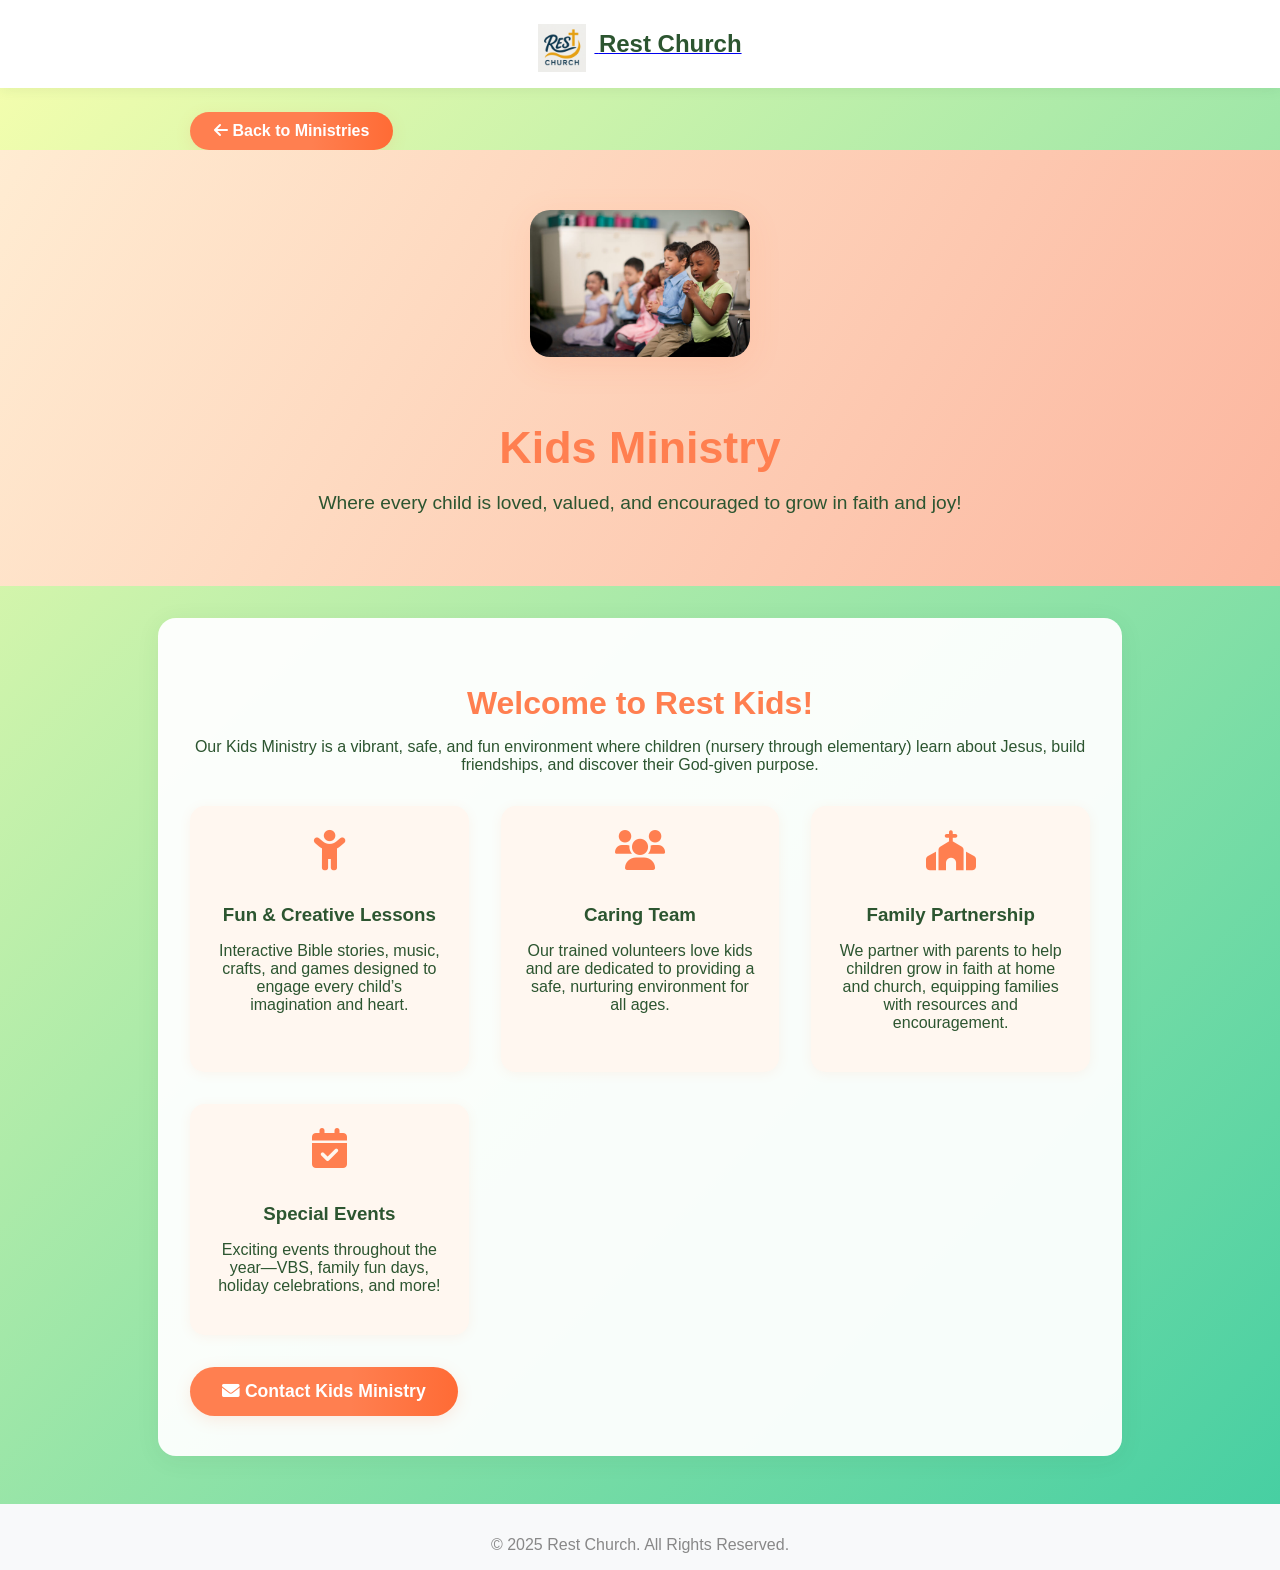
<file: kids-ministry.html>
<!DOCTYPE html>
<html lang="en">
<head>
    <meta charset="UTF-8">
    <title>Kids Ministry | Rest Church</title>
    <meta name="viewport" content="width=device-width, initial-scale=1.0">
    <link href="https://cdnjs.cloudflare.com/ajax/libs/font-awesome/6.0.0/css/all.min.css" rel="stylesheet">
    <style>
        body {
            font-family: 'Segoe UI', Tahoma, Geneva, Verdana, sans-serif;
            margin: 0;
            background: linear-gradient(135deg, #f8ffae 0%, #43cea2 100%);
            color: #2c5530;
        }
        header {
            background: #fff;
            box-shadow: 0 2px 12px rgba(44,85,48,0.08);
            padding: 1.5rem 2rem 1rem 2rem;
            text-align: center;
        }
        .logo-img {
            height: 48px;
            vertical-align: middle;
            margin-right: 0.5rem;
        }
        .back-link {
            display: inline-block;
            margin: 1.5rem 0 0 0;
            padding: 10px 24px;
            background: linear-gradient(90deg, #ff7f50 60%, #ff6b35 100%);
            color: #fff;
            border-radius: 50px;
            text-decoration: none;
            font-weight: 600;
            transition: background 0.3s, transform 0.2s;
            box-shadow: 0 4px 16px rgba(255,127,80,0.13);
        }
        .back-link:hover {
            background: linear-gradient(90deg, #ff6b35 60%, #ff7f50 100%);
            transform: translateY(-2px) scale(1.04);
        }
        .kids-hero {
            background: linear-gradient(120deg, #ffecd2 0%, #fcb69f 100%);
            padding: 60px 2rem 40px;
            text-align: center;
            position: relative;
            overflow: hidden;
        }
        .kids-hero h1 {
            font-size: 2.8rem;
            color: #ff7f50;
            margin-bottom: 1rem;
        }
        .kids-hero p {
            font-size: 1.2rem;
            color: #2c5530;
            margin-bottom: 2rem;
        }
        .kids-hero img {
            width: 220px;
            border-radius: 20px;
            box-shadow: 0 8px 32px rgba(255,127,80,0.13);
            margin-bottom: 1.5rem;
        }
        .section {
            max-width: 900px;
            margin: 2rem auto;
            background: rgba(255,255,255,0.95);
            border-radius: 18px;
            box-shadow: 0 4px 24px rgba(44,85,48,0.07);
            padding: 2.5rem 2rem;
        }
        .section-title {
            text-align: center;
            margin-bottom: 2rem;
        }
        .section-title h2 {
            color: #ff7f50;
            font-size: 2rem;
            margin-bottom: 0.5rem;
        }
        .kids-features {
            display: grid;
            grid-template-columns: repeat(auto-fit, minmax(220px, 1fr));
            gap: 2rem;
            margin-top: 2rem;
        }
        .feature-card {
            background: #fff7f0;
            border-radius: 15px;
            padding: 1.5rem;
            text-align: center;
            box-shadow: 0 2px 12px rgba(255,127,80,0.08);
            transition: transform 0.2s;
        }
        .feature-card:hover {
            transform: translateY(-6px) scale(1.03);
        }
        .feature-card i {
            font-size: 2.5rem;
            color: #ff7f50;
            margin-bottom: 1rem;
        }
        .feature-card h3 {
            margin-bottom: 0.5rem;
            color: #2c5530;
        }
        .cta-btn {
            display: inline-block;
            margin-top: 2rem;
            padding: 14px 32px;
            background: linear-gradient(90deg, #ff7f50 60%, #ff6b35 100%);
            color: white;
            border: none;
            border-radius: 50px;
            font-weight: bold;
            font-size: 1.1rem;
            text-decoration: none;
            transition: background 0.3s, transform 0.2s;
            box-shadow: 0 4px 16px rgba(255,127,80,0.15);
        }
        .cta-btn:hover {
            background: linear-gradient(90deg, #ff6b35 60%, #ff7f50 100%);
            transform: translateY(-2px) scale(1.04);
        }
        footer {
            text-align: center;
            padding: 2rem 1rem 1rem;
            color: #888;
            font-size: 1rem;
            background: #f8f9fa;
            margin-top: 3rem;
        }
        @media (max-width: 600px) {
            .section {
                padding: 1.2rem 0.5rem;
            }
            .kids-hero img {
                width: 120px;
            }
        }
    </style>
</head>
<body>
    <header>
        <a href="index.html">
            <img src="images/logo-image.png" alt="Rest Church Logo" class="logo-img">
            <span style="font-size:1.5rem;font-weight:bold;color:#2c5530;">Rest Church</span>
        </a>
    </header>
    <div style="max-width:900px;margin:0 auto;">
        <a href="index.html#ministries" class="back-link"><i class="fas fa-arrow-left"></i> Back to Ministries</a>
    </div>
    <section class="kids-hero">
        <img src="images/kids.jpg" alt="Kids Ministry">
        <h1>Kids Ministry</h1>
        <p>Where every child is loved, valued, and encouraged to grow in faith and joy!</p>
    </section>
    <section class="section">
        <div class="section-title">
            <h2>Welcome to Rest Kids!</h2>
            <p>Our Kids Ministry is a vibrant, safe, and fun environment where children (nursery through elementary) learn about Jesus, build friendships, and discover their God-given purpose.</p>
        </div>
        <div class="kids-features">
            <div class="feature-card">
                <i class="fas fa-child"></i>
                <h3>Fun & Creative Lessons</h3>
                <p>Interactive Bible stories, music, crafts, and games designed to engage every child’s imagination and heart.</p>
            </div>
            <div class="feature-card">
                <i class="fas fa-users"></i>
                <h3>Caring Team</h3>
                <p>Our trained volunteers love kids and are dedicated to providing a safe, nurturing environment for all ages.</p>
            </div>
            <div class="feature-card">
                <i class="fas fa-church"></i>
                <h3>Family Partnership</h3>
                <p>We partner with parents to help children grow in faith at home and church, equipping families with resources and encouragement.</p>
            </div>
            <div class="feature-card">
                <i class="fas fa-calendar-check"></i>
                <h3>Special Events</h3>
                <p>Exciting events throughout the year—VBS, family fun days, holiday celebrations, and more!</p>
            </div>
        </div>
        <a href="index.html#contact" class="cta-btn"><i class="fas fa-envelope"></i> Contact Kids Ministry</a>
    </section>
    <footer>
        &copy; 2025 Rest Church. All Rights Reserved.
    </footer>
</body>
</html>
</file>
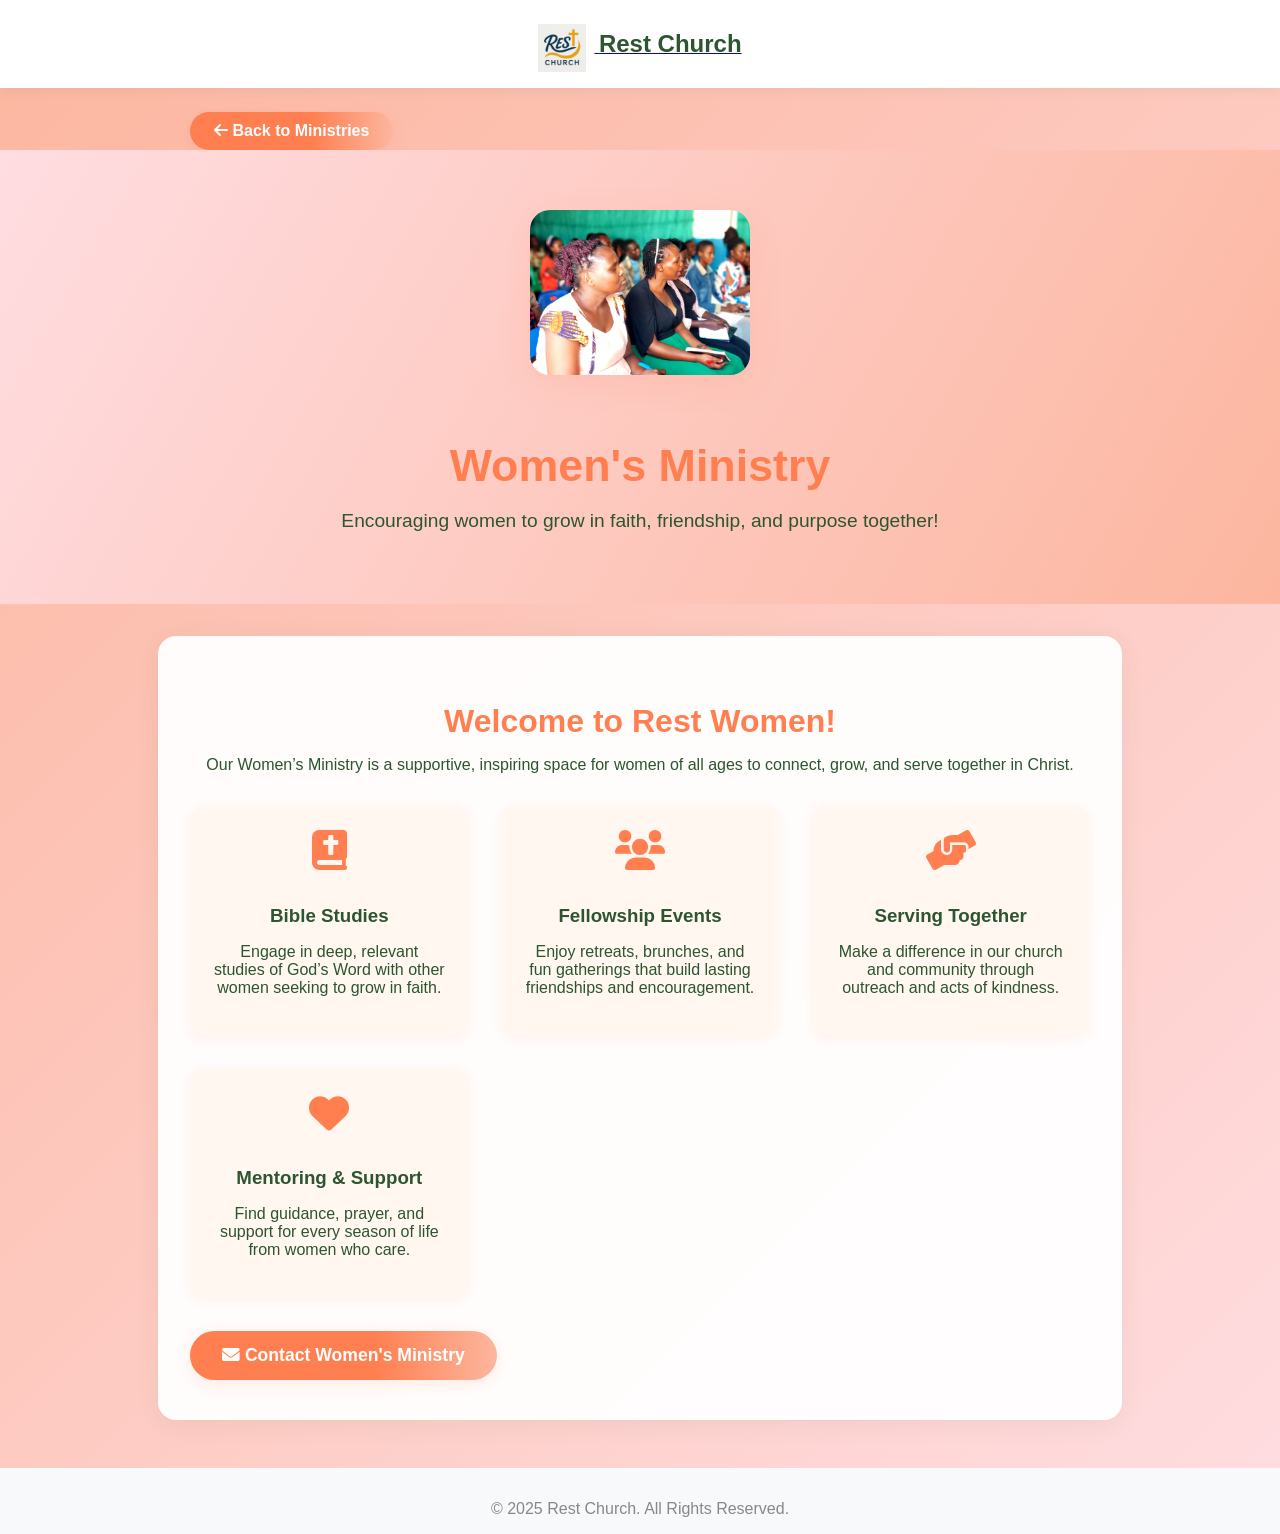
<file: womens-ministry.html>
<!DOCTYPE html>
<html lang="en">
<head>
    <meta charset="UTF-8">
    <title>Women's Ministry | Rest Church</title>
    <meta name="viewport" content="width=device-width, initial-scale=1.0">
    <link href="https://cdnjs.cloudflare.com/ajax/libs/font-awesome/6.0.0/css/all.min.css" rel="stylesheet">
    <style>
        body {
            font-family: 'Segoe UI', Tahoma, Geneva, Verdana, sans-serif;
            margin: 0;
            background: linear-gradient(135deg, #fcb69f 0%, #ffdde1 100%);
            color: #2c5530;
        }
        header {
            background: #fff;
            box-shadow: 0 2px 12px rgba(44,85,48,0.08);
            padding: 1.5rem 2rem 1rem 2rem;
            text-align: center;
        }
        .logo-img {
            height: 48px;
            vertical-align: middle;
            margin-right: 0.5rem;
        }
        .back-link {
            display: inline-block;
            margin: 1.5rem 0 0 0;
            padding: 10px 24px;
            background: linear-gradient(90deg, #ff7f50 60%, #fcb69f 100%);
            color: #fff;
            border-radius: 50px;
            text-decoration: none;
            font-weight: 600;
            transition: background 0.3s, transform 0.2s;
            box-shadow: 0 4px 16px rgba(255,127,80,0.13);
        }
        .back-link:hover {
            background: linear-gradient(90deg, #fcb69f 60%, #ff7f50 100%);
            transform: translateY(-2px) scale(1.04);
        }
        .women-hero {
            background: linear-gradient(120deg, #ffdde1 0%, #fcb69f 100%);
            padding: 60px 2rem 40px;
            text-align: center;
            position: relative;
            overflow: hidden;
        }
        .women-hero h1 {
            font-size: 2.8rem;
            color: #ff7f50;
            margin-bottom: 1rem;
        }
        .women-hero p {
            font-size: 1.2rem;
            color: #2c5530;
            margin-bottom: 2rem;
        }
        .women-hero img {
            width: 220px;
            border-radius: 20px;
            box-shadow: 0 8px 32px rgba(255,127,80,0.13);
            margin-bottom: 1.5rem;
        }
        .section {
            max-width: 900px;
            margin: 2rem auto;
            background: rgba(255,255,255,0.95);
            border-radius: 18px;
            box-shadow: 0 4px 24px rgba(44,85,48,0.07);
            padding: 2.5rem 2rem;
        }
        .section-title {
            text-align: center;
            margin-bottom: 2rem;
        }
        .section-title h2 {
            color: #ff7f50;
            font-size: 2rem;
            margin-bottom: 0.5rem;
        }
        .women-features {
            display: grid;
            grid-template-columns: repeat(auto-fit, minmax(220px, 1fr));
            gap: 2rem;
            margin-top: 2rem;
        }
        .feature-card {
            background: #fff7f0;
            border-radius: 15px;
            padding: 1.5rem;
            text-align: center;
            box-shadow: 0 2px 12px rgba(255,127,80,0.08);
            transition: transform 0.2s;
        }
        .feature-card:hover {
            transform: translateY(-6px) scale(1.03);
        }
        .feature-card i {
            font-size: 2.5rem;
            color: #ff7f50;
            margin-bottom: 1rem;
        }
        .feature-card h3 {
            margin-bottom: 0.5rem;
            color: #2c5530;
        }
        .cta-btn {
            display: inline-block;
            margin-top: 2rem;
            padding: 14px 32px;
            background: linear-gradient(90deg, #ff7f50 60%, #fcb69f 100%);
            color: white;
            border: none;
            border-radius: 50px;
            font-weight: bold;
            font-size: 1.1rem;
            text-decoration: none;
            transition: background 0.3s, transform 0.2s;
            box-shadow: 0 4px 16px rgba(255,127,80,0.15);
        }
        .cta-btn:hover {
            background: linear-gradient(90deg, #fcb69f 60%, #ff7f50 100%);
            transform: translateY(-2px) scale(1.04);
        }
        footer {
            text-align: center;
            padding: 2rem 1rem 1rem;
            color: #888;
            font-size: 1rem;
            background: #f8f9fa;
            margin-top: 3rem;
        }
        @media (max-width: 600px) {
            .section {
                padding: 1.2rem 0.5rem;
            }
            .women-hero img {
                width: 120px;
            }
        }
    </style>
</head>
<body>
    <header>
        <a href="index.html">
            <img src="images/logo-image.png" alt="Rest Church Logo" class="logo-img">
            <span style="font-size:1.5rem;font-weight:bold;color:#2c5530;">Rest Church</span>
        </a>
    </header>
    <div style="max-width:900px;margin:0 auto;">
        <a href="index.html#ministries" class="back-link"><i class="fas fa-arrow-left"></i> Back to Ministries</a>
    </div>
    <section class="women-hero">
        <img src="images/WhatsApp Image 2025-06-12 at 11.52.52_551448d1.jpg" alt="Women's Ministry">
        <h1>Women's Ministry</h1>
        <p>Encouraging women to grow in faith, friendship, and purpose together!</p>
    </section>
    <section class="section">
        <div class="section-title">
            <h2>Welcome to Rest Women!</h2>
            <p>Our Women’s Ministry is a supportive, inspiring space for women of all ages to connect, grow, and serve together in Christ.</p>
        </div>
        <div class="women-features">
            <div class="feature-card">
                <i class="fas fa-book-bible"></i>
                <h3>Bible Studies</h3>
                <p>Engage in deep, relevant studies of God’s Word with other women seeking to grow in faith.</p>
            </div>
            <div class="feature-card">
                <i class="fas fa-users"></i>
                <h3>Fellowship Events</h3>
                <p>Enjoy retreats, brunches, and fun gatherings that build lasting friendships and encouragement.</p>
            </div>
            <div class="feature-card">
                <i class="fas fa-hands-helping"></i>
                <h3>Serving Together</h3>
                <p>Make a difference in our church and community through outreach and acts of kindness.</p>
            </div>
            <div class="feature-card">
                <i class="fas fa-heart"></i>
                <h3>Mentoring & Support</h3>
                <p>Find guidance, prayer, and support for every season of life from women who care.</p>
            </div>
        </div>
        <a href="index.html#contact" class="cta-btn"><i class="fas fa-envelope"></i> Contact Women's Ministry</a>
    </section>
    <footer>
        &copy; 2025 Rest Church. All Rights Reserved.
    </footer>
</body>
</html>
</file>
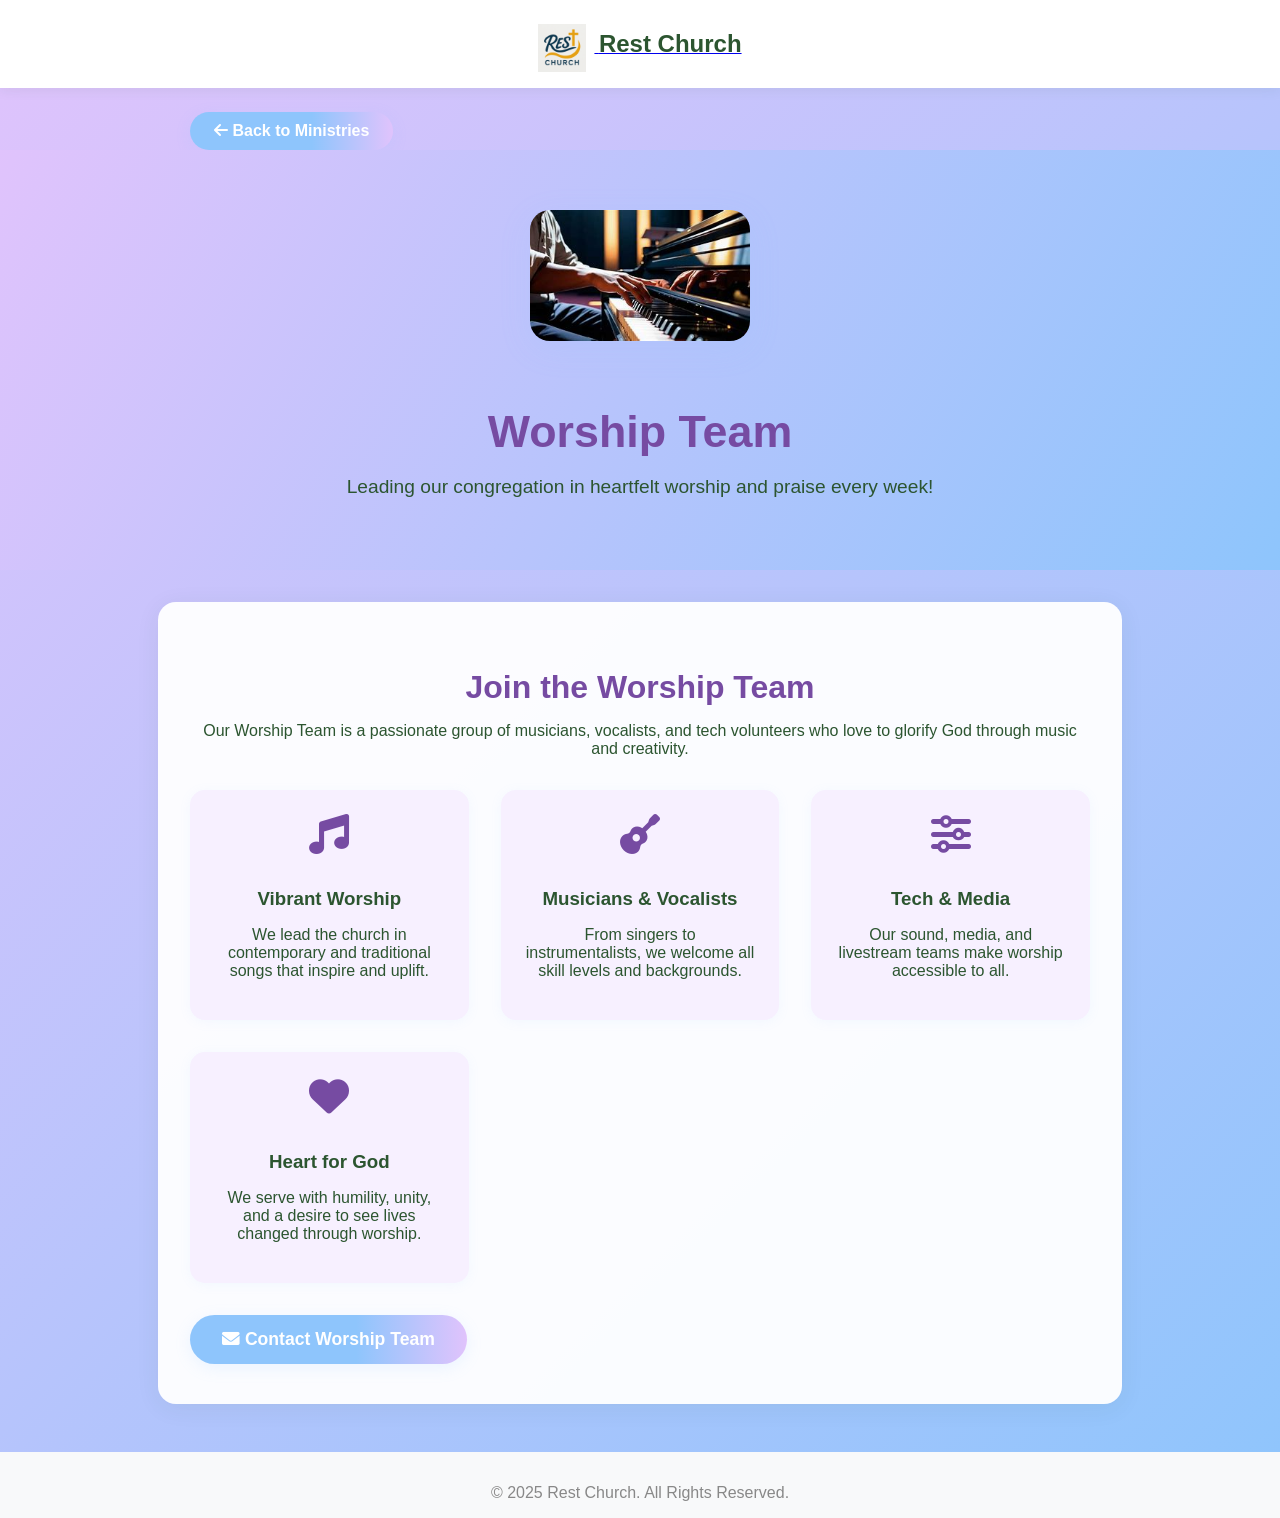
<file: worship-team.html>
<!DOCTYPE html>
<html lang="en">
<head>
    <meta charset="UTF-8">
    <title>Worship Team | Rest Church</title>
    <meta name="viewport" content="width=device-width, initial-scale=1.0">
    <link href="https://cdnjs.cloudflare.com/ajax/libs/font-awesome/6.0.0/css/all.min.css" rel="stylesheet">
    <style>
        body {
            font-family: 'Segoe UI', Tahoma, Geneva, Verdana, sans-serif;
            margin: 0;
            background: linear-gradient(135deg, #e0c3fc 0%, #8ec5fc 100%);
            color: #2c5530;
        }
        header {
            background: #fff;
            box-shadow: 0 2px 12px rgba(44,85,48,0.08);
            padding: 1.5rem 2rem 1rem 2rem;
            text-align: center;
        }
        .logo-img {
            height: 48px;
            vertical-align: middle;
            margin-right: 0.5rem;
        }
        .back-link {
            display: inline-block;
            margin: 1.5rem 0 0 0;
            padding: 10px 24px;
            background: linear-gradient(90deg, #8ec5fc 60%, #e0c3fc 100%);
            color: #fff;
            border-radius: 50px;
            text-decoration: none;
            font-weight: 600;
            transition: background 0.3s, transform 0.2s;
            box-shadow: 0 4px 16px rgba(142,197,252,0.13);
        }
        .back-link:hover {
            background: linear-gradient(90deg, #e0c3fc 60%, #8ec5fc 100%);
            transform: translateY(-2px) scale(1.04);
        }
        .worship-hero {
            background: linear-gradient(120deg, #e0c3fc 0%, #8ec5fc 100%);
            padding: 60px 2rem 40px;
            text-align: center;
            position: relative;
            overflow: hidden;
        }
        .worship-hero h1 {
            font-size: 2.8rem;
            color: #764ba2;
            margin-bottom: 1rem;
        }
        .worship-hero p {
            font-size: 1.2rem;
            color: #2c5530;
            margin-bottom: 2rem;
        }
        .worship-hero img {
            width: 220px;
            border-radius: 20px;
            box-shadow: 0 8px 32px rgba(142,197,252,0.13);
            margin-bottom: 1.5rem;
        }
        .section {
            max-width: 900px;
            margin: 2rem auto;
            background: rgba(255,255,255,0.95);
            border-radius: 18px;
            box-shadow: 0 4px 24px rgba(44,85,48,0.07);
            padding: 2.5rem 2rem;
        }
        .section-title {
            text-align: center;
            margin-bottom: 2rem;
        }
        .section-title h2 {
            color: #764ba2;
            font-size: 2rem;
            margin-bottom: 0.5rem;
        }
        .worship-features {
            display: grid;
            grid-template-columns: repeat(auto-fit, minmax(220px, 1fr));
            gap: 2rem;
            margin-top: 2rem;
        }
        .feature-card {
            background: #f7f0ff;
            border-radius: 15px;
            padding: 1.5rem;
            text-align: center;
            box-shadow: 0 2px 12px rgba(142,197,252,0.08);
            transition: transform 0.2s;
        }
        .feature-card:hover {
            transform: translateY(-6px) scale(1.03);
        }
        .feature-card i {
            font-size: 2.5rem;
            color: #764ba2;
            margin-bottom: 1rem;
        }
        .feature-card h3 {
            margin-bottom: 0.5rem;
            color: #2c5530;
        }
        .cta-btn {
            display: inline-block;
            margin-top: 2rem;
            padding: 14px 32px;
            background: linear-gradient(90deg, #8ec5fc 60%, #e0c3fc 100%);
            color: white;
            border: none;
            border-radius: 50px;
            font-weight: bold;
            font-size: 1.1rem;
            text-decoration: none;
            transition: background 0.3s, transform 0.2s;
            box-shadow: 0 4px 16px rgba(142,197,252,0.15);
        }
        .cta-btn:hover {
            background: linear-gradient(90deg, #e0c3fc 60%, #8ec5fc 100%);
            transform: translateY(-2px) scale(1.04);
        }
        footer {
            text-align: center;
            padding: 2rem 1rem 1rem;
            color: #888;
            font-size: 1rem;
            background: #f8f9fa;
            margin-top: 3rem;
        }
        @media (max-width: 600px) {
            .section {
                padding: 1.2rem 0.5rem;
            }
            .worship-hero img {
                width: 120px;
            }
        }
    </style>
</head>
<body>
    <header>
        <a href="index.html">
            <img src="images/logo-image.png" alt="Rest Church Logo" class="logo-img">
            <span style="font-size:1.5rem;font-weight:bold;color:#2c5530;">Rest Church</span>
        </a>
    </header>
    <div style="max-width:900px;margin:0 auto;">
        <a href="index.html#ministries" class="back-link"><i class="fas fa-arrow-left"></i> Back to Ministries</a>
    </div>
    <section class="worship-hero">
        <img src="images/worship.jpeg" alt="Worship Team">
        <h1>Worship Team</h1>
        <p>Leading our congregation in heartfelt worship and praise every week!</p>
    </section>
    <section class="section">
        <div class="section-title">
            <h2>Join the Worship Team</h2>
            <p>Our Worship Team is a passionate group of musicians, vocalists, and tech volunteers who love to glorify God through music and creativity.</p>
        </div>
        <div class="worship-features">
            <div class="feature-card">
                <i class="fas fa-music"></i>
                <h3>Vibrant Worship</h3>
                <p>We lead the church in contemporary and traditional songs that inspire and uplift.</p>
            </div>
            <div class="feature-card">
                <i class="fas fa-guitar"></i>
                <h3>Musicians & Vocalists</h3>
                <p>From singers to instrumentalists, we welcome all skill levels and backgrounds.</p>
            </div>
            <div class="feature-card">
                <i class="fas fa-sliders-h"></i>
                <h3>Tech & Media</h3>
                <p>Our sound, media, and livestream teams make worship accessible to all.</p>
            </div>
            <div class="feature-card">
                <i class="fas fa-heart"></i>
                <h3>Heart for God</h3>
                <p>We serve with humility, unity, and a desire to see lives changed through worship.</p>
            </div>
        </div>
        <a href="index.html#contact" class="cta-btn"><i class="fas fa-envelope"></i> Contact Worship Team</a>
    </section>
    <footer>
        &copy; 2025 Rest Church. All Rights Reserved.
    </footer>
</body>
</html>
</file>
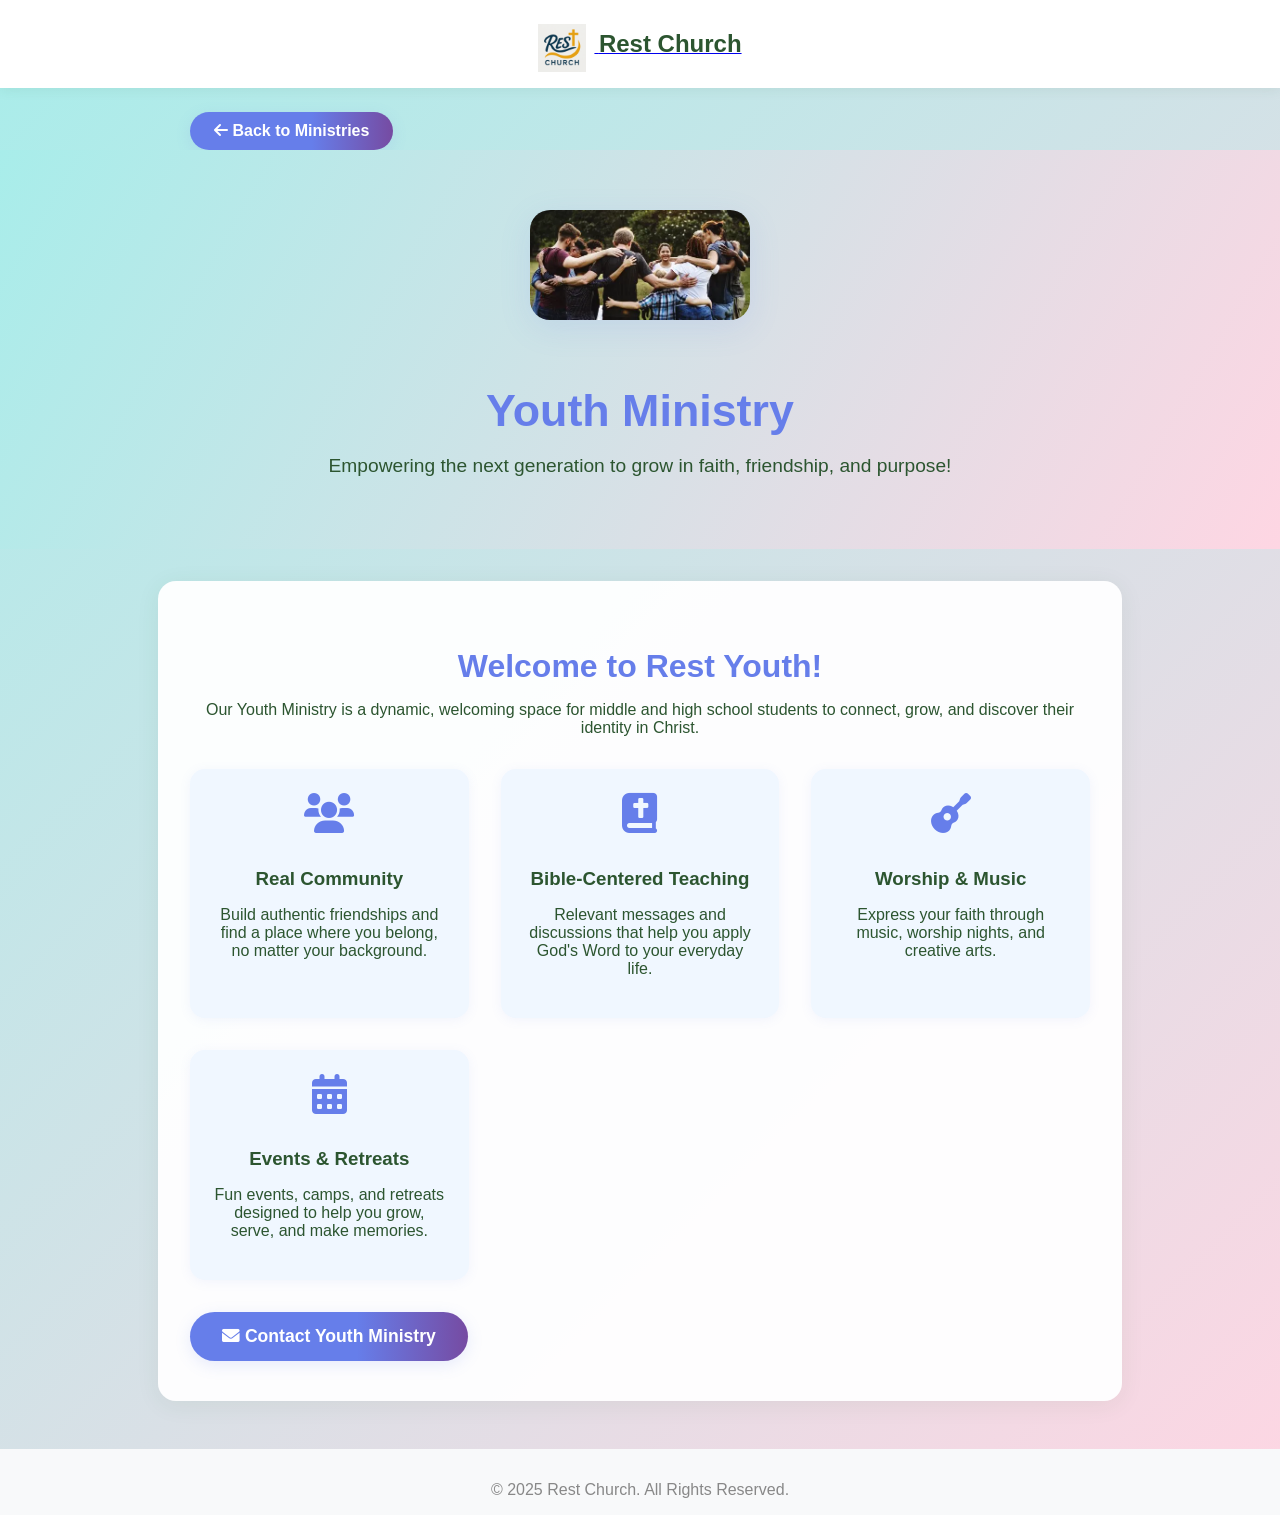
<file: youth-ministry.html>
<!DOCTYPE html>
<html lang="en">
<head>
    <meta charset="UTF-8">
    <title>Youth Ministry | Rest Church</title>
    <meta name="viewport" content="width=device-width, initial-scale=1.0">
    <link href="https://cdnjs.cloudflare.com/ajax/libs/font-awesome/6.0.0/css/all.min.css" rel="stylesheet">
    <style>
        body {
            font-family: 'Segoe UI', Tahoma, Geneva, Verdana, sans-serif;
            margin: 0;
            background: linear-gradient(135deg, #a8edea 0%, #fed6e3 100%);
            color: #2c5530;
        }
        header {
            background: #fff;
            box-shadow: 0 2px 12px rgba(44,85,48,0.08);
            padding: 1.5rem 2rem 1rem 2rem;
            text-align: center;
        }
        .logo-img {
            height: 48px;
            vertical-align: middle;
            margin-right: 0.5rem;
        }
        .back-link {
            display: inline-block;
            margin: 1.5rem 0 0 0;
            padding: 10px 24px;
            background: linear-gradient(90deg, #667eea 60%, #764ba2 100%);
            color: #fff;
            border-radius: 50px;
            text-decoration: none;
            font-weight: 600;
            transition: background 0.3s, transform 0.2s;
            box-shadow: 0 4px 16px rgba(102,126,234,0.13);
        }
        .back-link:hover {
            background: linear-gradient(90deg, #764ba2 60%, #667eea 100%);
            transform: translateY(-2px) scale(1.04);
        }
        .youth-hero {
            background: linear-gradient(120deg, #a8edea 0%, #fed6e3 100%);
            padding: 60px 2rem 40px;
            text-align: center;
            position: relative;
            overflow: hidden;
        }
        .youth-hero h1 {
            font-size: 2.8rem;
            color: #667eea;
            margin-bottom: 1rem;
        }
        .youth-hero p {
            font-size: 1.2rem;
            color: #2c5530;
            margin-bottom: 2rem;
        }
        .youth-hero img {
            width: 220px;
            border-radius: 20px;
            box-shadow: 0 8px 32px rgba(102,126,234,0.13);
            margin-bottom: 1.5rem;
        }
        .section {
            max-width: 900px;
            margin: 2rem auto;
            background: rgba(255,255,255,0.95);
            border-radius: 18px;
            box-shadow: 0 4px 24px rgba(44,85,48,0.07);
            padding: 2.5rem 2rem;
        }
        .section-title {
            text-align: center;
            margin-bottom: 2rem;
        }
        .section-title h2 {
            color: #667eea;
            font-size: 2rem;
            margin-bottom: 0.5rem;
        }
        .youth-features {
            display: grid;
            grid-template-columns: repeat(auto-fit, minmax(220px, 1fr));
            gap: 2rem;
            margin-top: 2rem;
        }
        .feature-card {
            background: #f0f7ff;
            border-radius: 15px;
            padding: 1.5rem;
            text-align: center;
            box-shadow: 0 2px 12px rgba(102,126,234,0.08);
            transition: transform 0.2s;
        }
        .feature-card:hover {
            transform: translateY(-6px) scale(1.03);
        }
        .feature-card i {
            font-size: 2.5rem;
            color: #667eea;
            margin-bottom: 1rem;
        }
        .feature-card h3 {
            margin-bottom: 0.5rem;
            color: #2c5530;
        }
        .cta-btn {
            display: inline-block;
            margin-top: 2rem;
            padding: 14px 32px;
            background: linear-gradient(90deg, #667eea 60%, #764ba2 100%);
            color: white;
            border: none;
            border-radius: 50px;
            font-weight: bold;
            font-size: 1.1rem;
            text-decoration: none;
            transition: background 0.3s, transform 0.2s;
            box-shadow: 0 4px 16px rgba(102,126,234,0.15);
        }
        .cta-btn:hover {
            background: linear-gradient(90deg, #764ba2 60%, #667eea 100%);
            transform: translateY(-2px) scale(1.04);
        }
        footer {
            text-align: center;
            padding: 2rem 1rem 1rem;
            color: #888;
            font-size: 1rem;
            background: #f8f9fa;
            margin-top: 3rem;
        }
        @media (max-width: 600px) {
            .section {
                padding: 1.2rem 0.5rem;
            }
            .youth-hero img {
                width: 120px;
            }
        }
    </style>
</head>
<body>
    <header>
        <a href="index.html">
            <img src="images/logo-image.png" alt="Rest Church Logo" class="logo-img">
            <span style="font-size:1.5rem;font-weight:bold;color:#2c5530;">Rest Church</span>
        </a>
    </header>
    <div style="max-width:900px;margin:0 auto;">
        <a href="index.html#ministries" class="back-link"><i class="fas fa-arrow-left"></i> Back to Ministries</a>
    </div>
    <section class="youth-hero">
        <img src="images/youth.webp" alt="Youth Ministry">
        <h1>Youth Ministry</h1>
        <p>Empowering the next generation to grow in faith, friendship, and purpose!</p>
    </section>
    <section class="section">
        <div class="section-title">
            <h2>Welcome to Rest Youth!</h2>
            <p>Our Youth Ministry is a dynamic, welcoming space for middle and high school students to connect, grow, and discover their identity in Christ.</p>
        </div>
        <div class="youth-features">
            <div class="feature-card">
                <i class="fas fa-users"></i>
                <h3>Real Community</h3>
                <p>Build authentic friendships and find a place where you belong, no matter your background.</p>
            </div>
            <div class="feature-card">
                <i class="fas fa-bible"></i>
                <h3>Bible-Centered Teaching</h3>
                <p>Relevant messages and discussions that help you apply God's Word to your everyday life.</p>
            </div>
            <div class="feature-card">
                <i class="fas fa-guitar"></i>
                <h3>Worship & Music</h3>
                <p>Express your faith through music, worship nights, and creative arts.</p>
            </div>
            <div class="feature-card">
                <i class="fas fa-calendar-alt"></i>
                <h3>Events & Retreats</h3>
                <p>Fun events, camps, and retreats designed to help you grow, serve, and make memories.</p>
            </div>
        </div>
        <a href="index.html#contact" class="cta-btn"><i class="fas fa-envelope"></i> Contact Youth Ministry</a>
    </section>
    <footer>
        &copy; 2025 Rest Church. All Rights Reserved.
    </footer>
</body>
</html>
</file>
